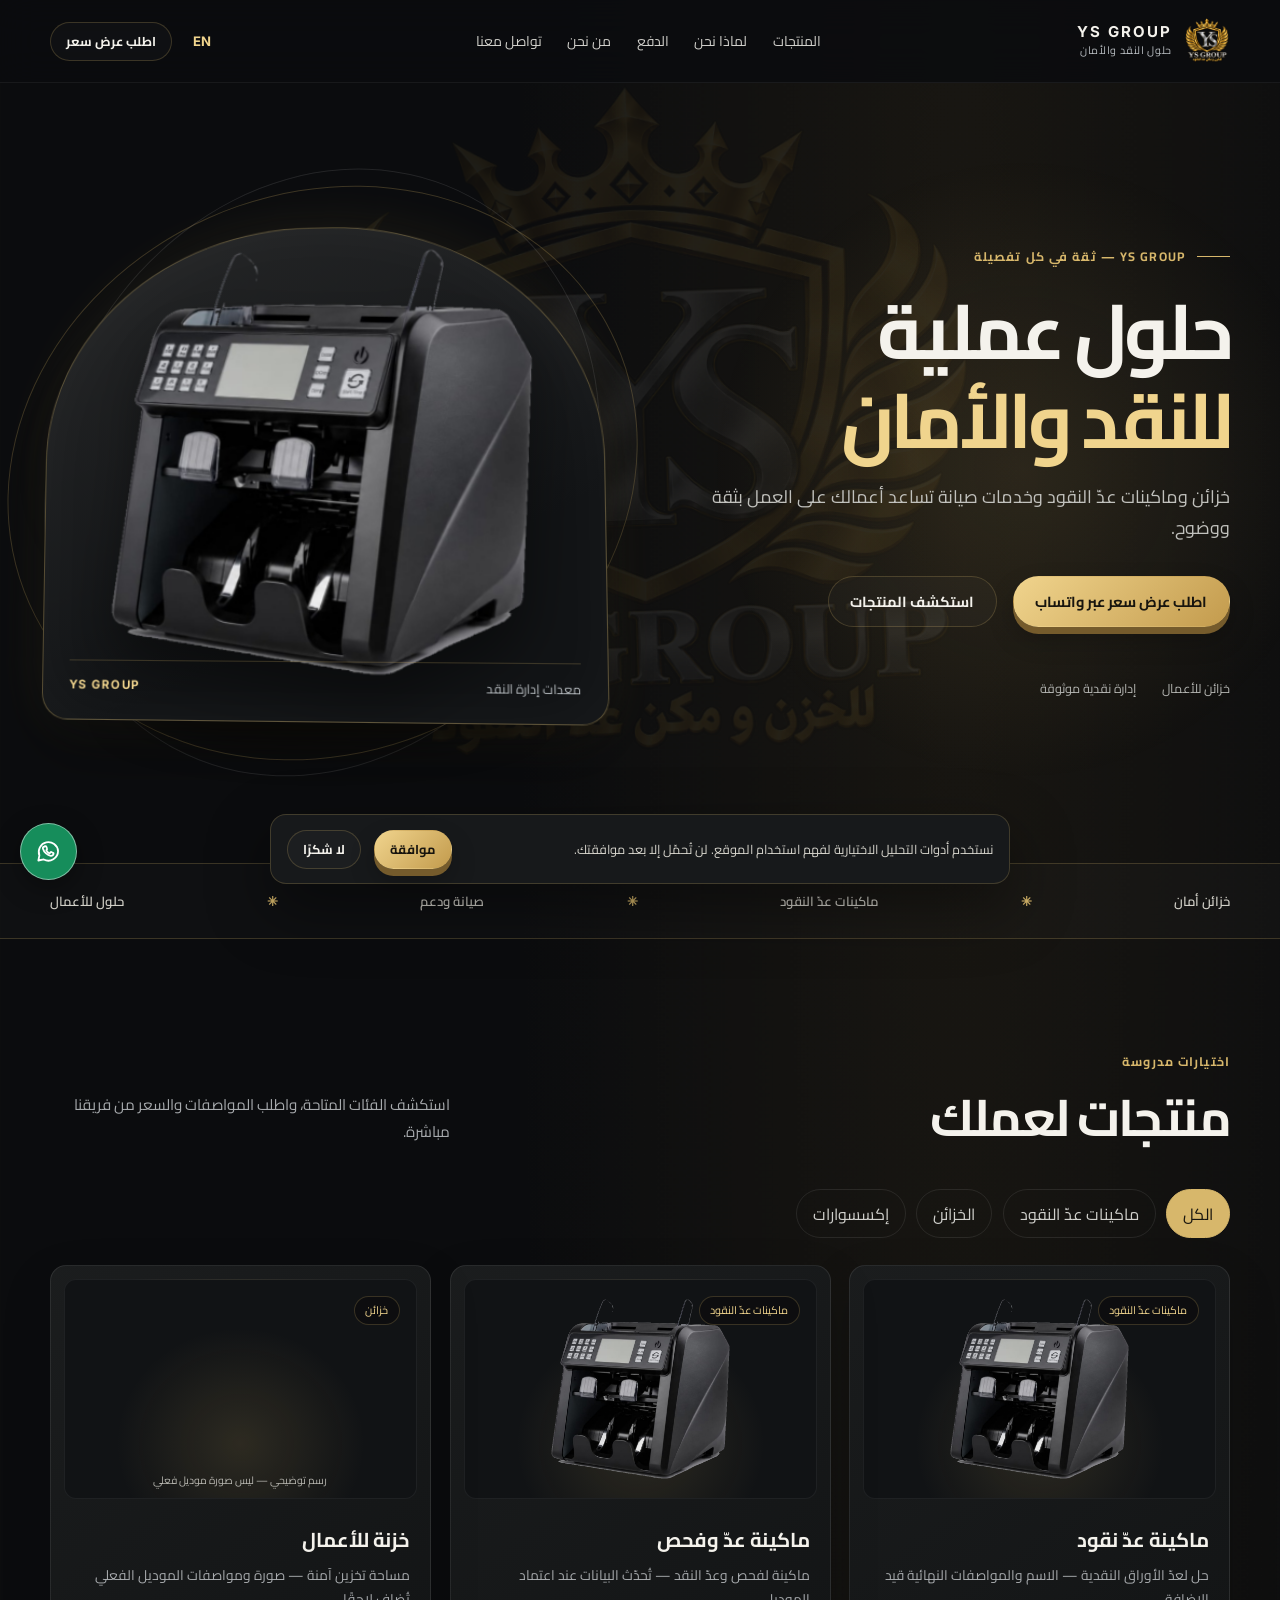
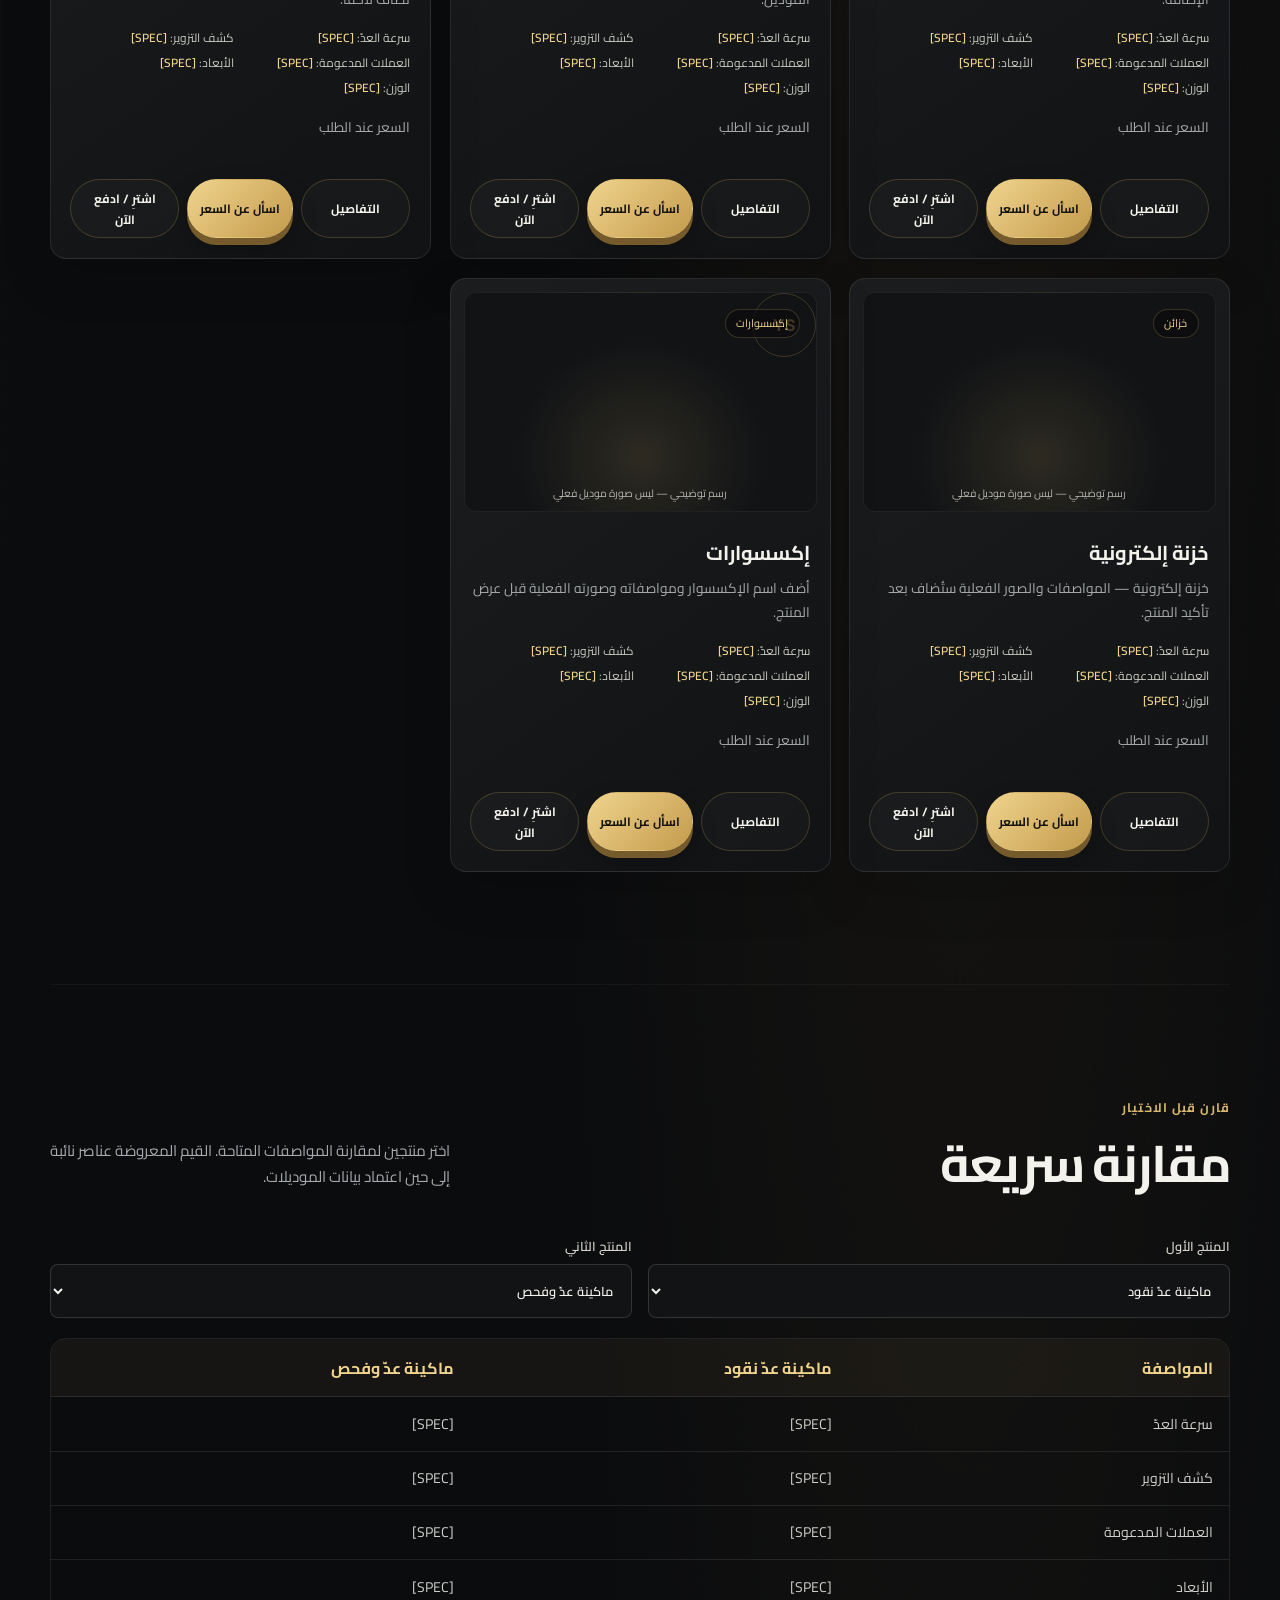
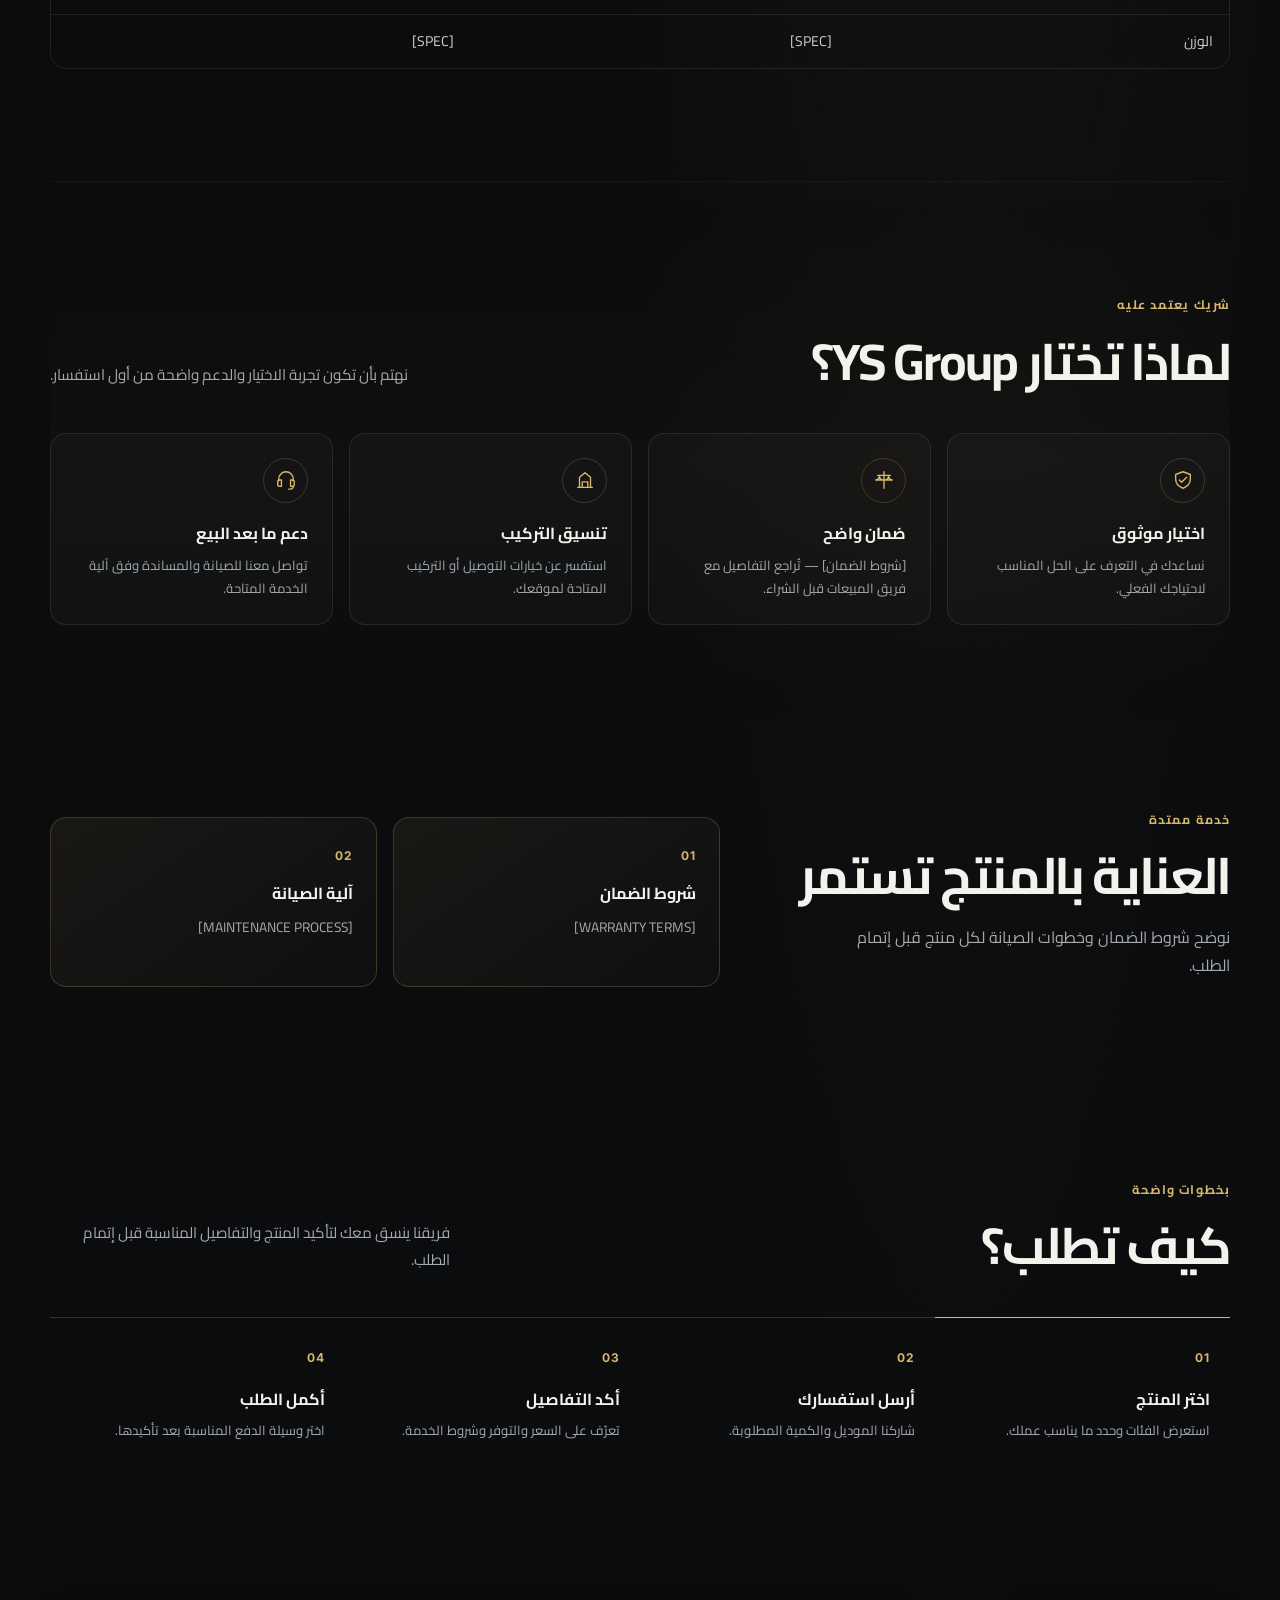
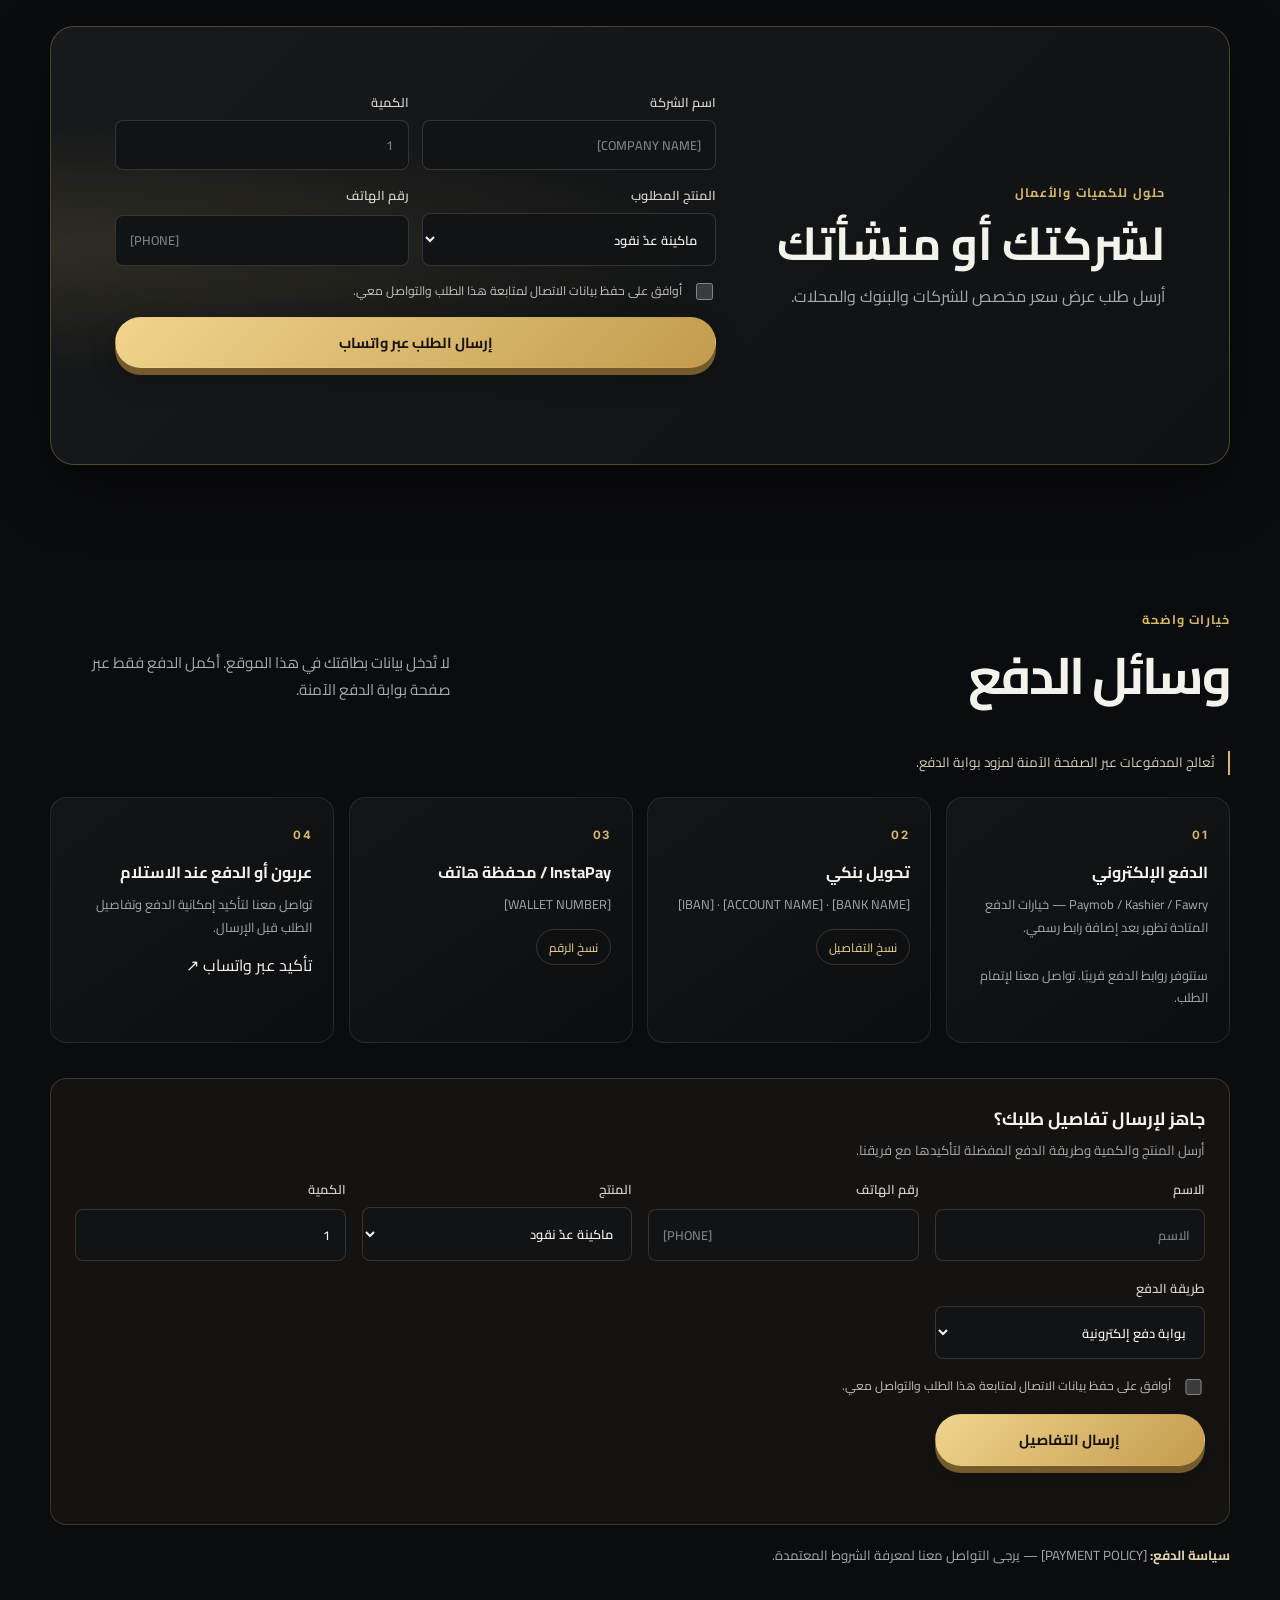
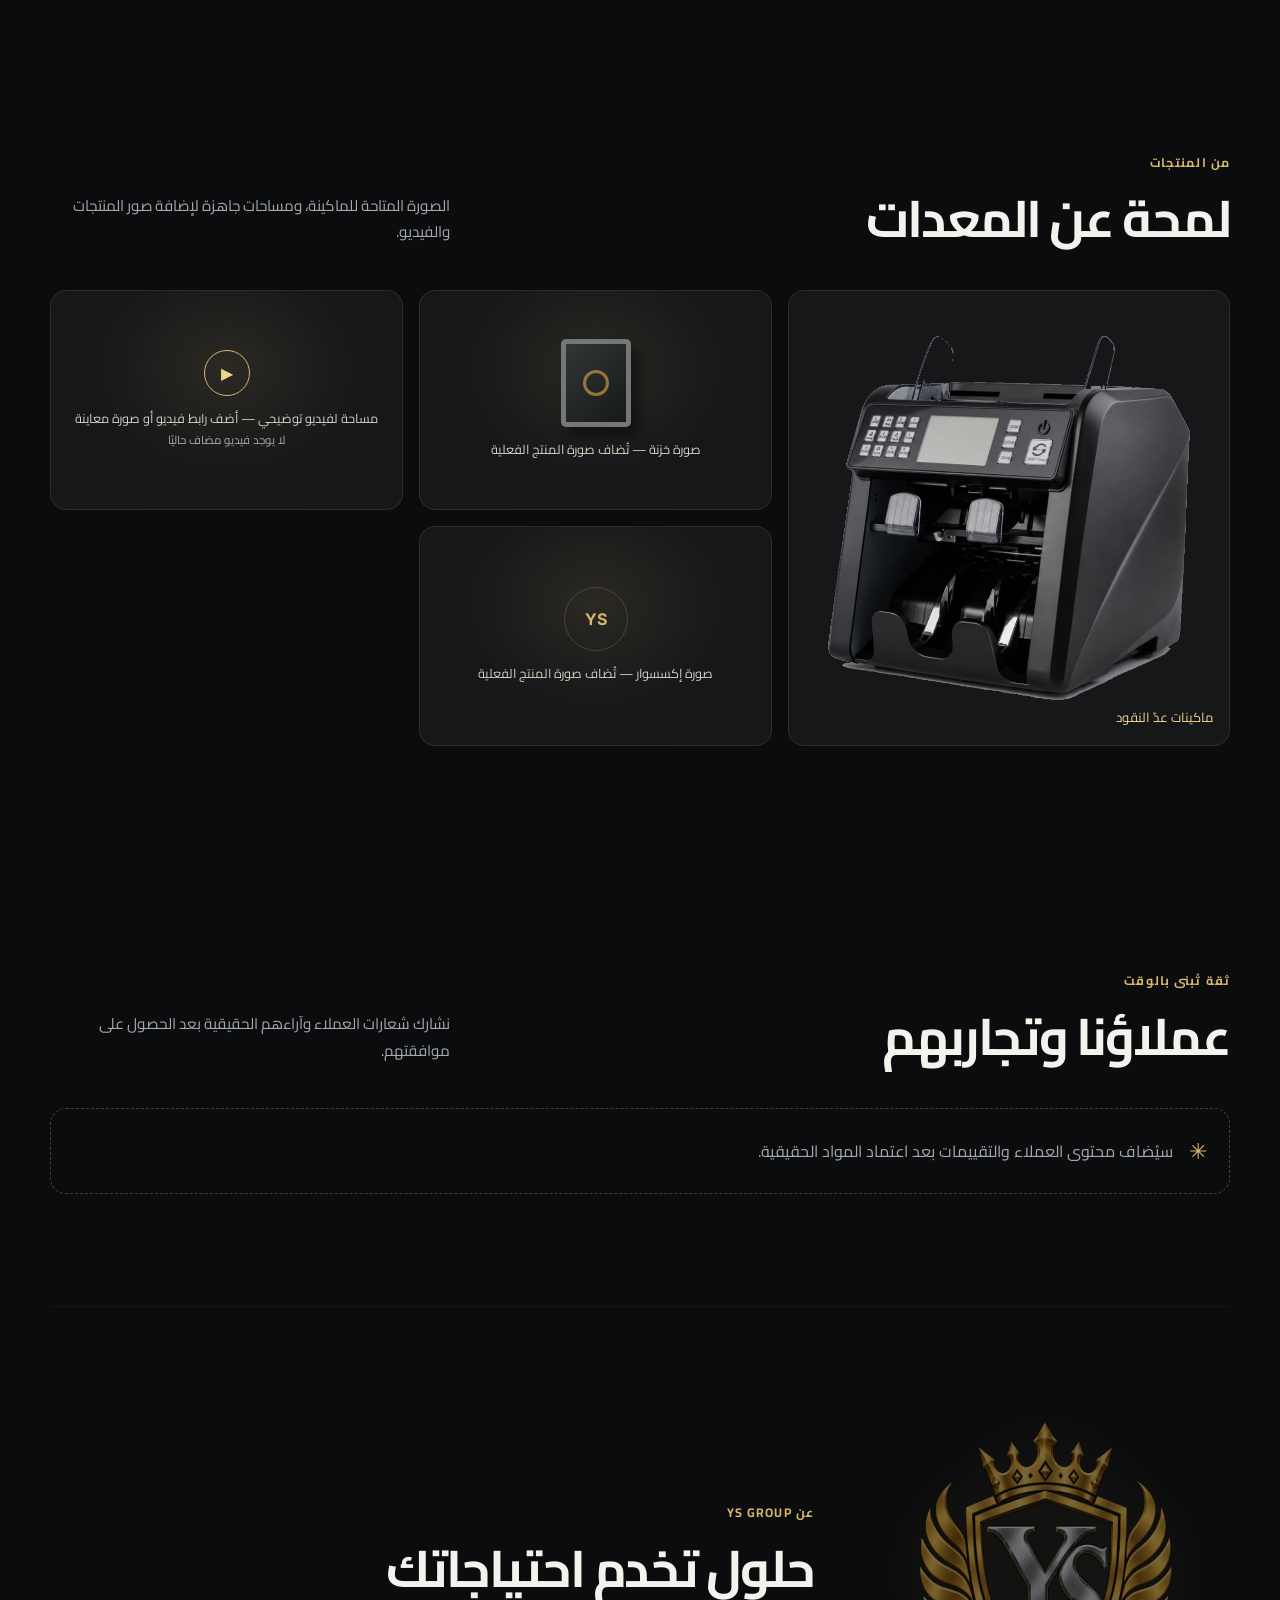
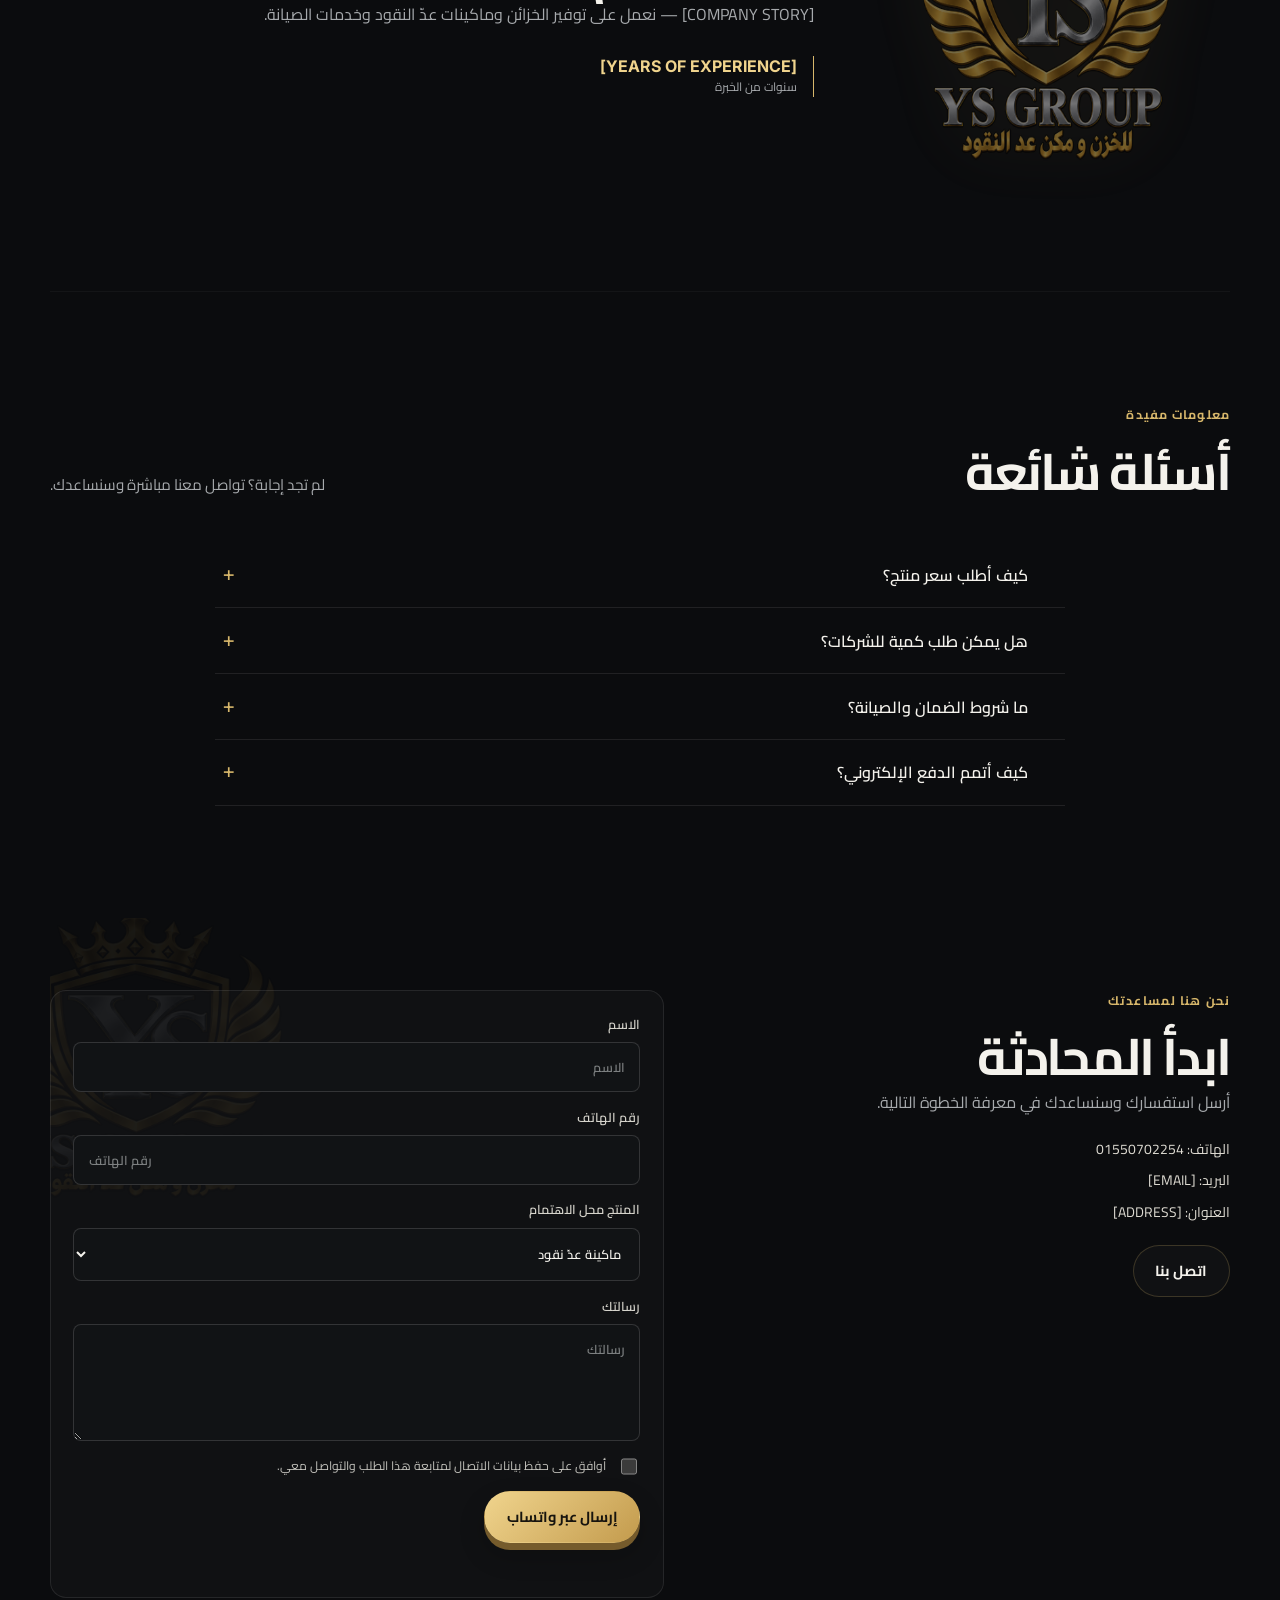
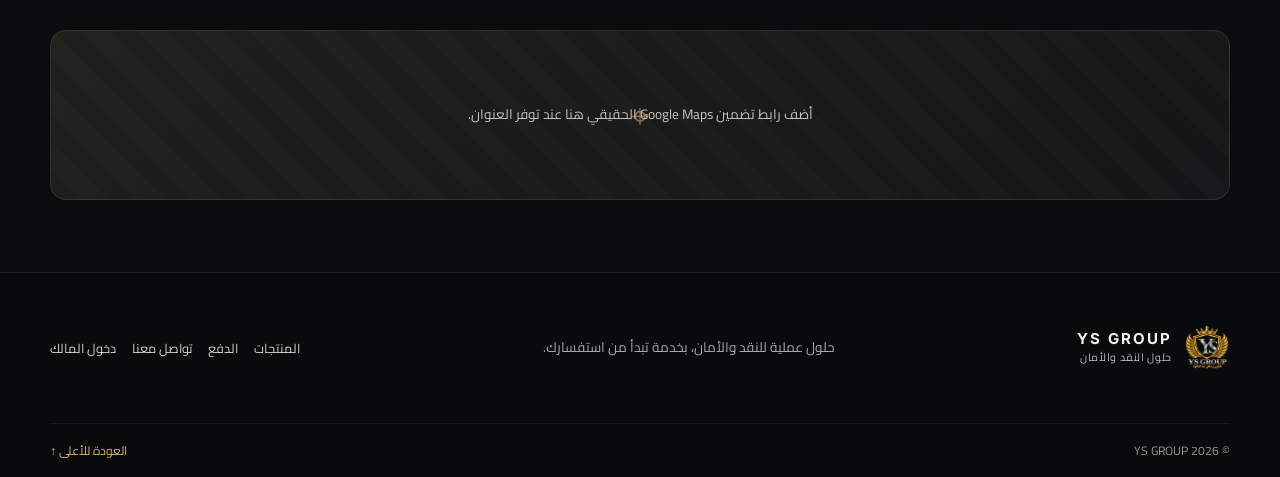
<file: index.html>
<!doctype html>
<html lang="ar" dir="rtl">
<head>
  <meta charset="utf-8">
  <meta name="viewport" content="width=device-width, initial-scale=1">
  <meta name="theme-color" content="#0b0c0e">
  <meta name="description" id="metaDescription" content="YS Group — حلول موثوقة للخزائن وماكينات عدّ النقود في مصر.">
  <meta property="og:type" content="website">
  <meta property="og:title" content="YS Group | حلول النقد والأمان">
  <meta property="og:description" content="خزائن وماكينات عدّ النقود وخدمات الصيانة.">
  <meta property="og:image" content="images/logo.png">
  <link rel="canonical" href="https://[DOMAIN]/">
  <link rel="icon" href="images/logo.png" type="image/png">
  <link rel="preconnect" href="https://fonts.googleapis.com">
  <link rel="preconnect" href="https://fonts.gstatic.com" crossorigin>
  <link href="https://fonts.googleapis.com/css2?family=Cairo:wght@400;500;600;700;800&family=Inter:wght@400;500;600;700;800&display=swap" rel="stylesheet">
  <link rel="stylesheet" href="style.css">
  <title>YS Group | حلول النقد والأمان</title>
  <script type="application/ld+json">
  {
    "@context": "https://schema.org",
    "@type": "LocalBusiness",
    "name": "[COMPANY NAME]",
    "telephone": "+201550702254",
    "address": "[ADDRESS]",
    "url": "https://[DOMAIN]/"
  }
  </script>
  <script src="backend-config.js" defer></script>
  <script src="script.js" defer></script>
</head>
<body>
  <div class="brand-watermark" aria-hidden="true"><img src="images/logo.png" alt=""></div>
  <header class="site-header">
    <div class="header-inner wrap">
      <a class="brand" href="#home" aria-label="YS Group — الرئيسية">
        <img src="images/logo.png" alt="شعار YS Group" width="48" height="48">
        <span><strong>YS GROUP</strong><small data-i18n="tagline">حلول النقد والأمان</small></span>
      </a>
      <button class="menu-toggle icon-button" id="menuToggle" type="button" aria-expanded="false" aria-controls="mainNav" aria-label="فتح القائمة">
        <svg viewBox="0 0 24 24" aria-hidden="true"><path d="M4 7h16M4 12h16M4 17h16"/></svg>
      </button>
      <nav class="main-nav" id="mainNav" aria-label="التنقل الرئيسي">
        <a href="#products" data-i18n="navProducts">المنتجات</a>
        <a href="#why" data-i18n="navWhy">لماذا نحن</a>
        <a href="#payment" data-i18n="navPayment">الدفع</a>
        <a href="#about" data-i18n="navAbout">من نحن</a>
        <a href="#contact" data-i18n="navContact">تواصل معنا</a>
      </nav>
      <div class="header-actions">
        <button class="language-toggle" id="languageToggle" type="button" aria-label="Switch language">EN</button>
        <a class="button button-small button-outline" href="#contact" data-i18n="headerCta">اطلب عرض سعر</a>
      </div>
    </div>
  </header>

  <main>
    <section class="hero section-shell" id="home">
      <div class="hero-glow" aria-hidden="true"></div>
      <div class="hero-copy reveal">
        <p class="eyebrow"><span class="eyebrow-line"></span><span data-i18n="heroEyebrow">YS GROUP — ثقة في كل تفصيلة</span></p>
        <h1><span data-i18n="heroTitle">حلول عملية</span><br><em data-i18n="heroEmphasis">للنقد والأمان</em></h1>
        <p class="hero-lede" data-i18n="heroText">خزائن وماكينات عدّ النقود وخدمات صيانة تساعد أعمالك على العمل بثقة ووضوح.</p>
        <div class="hero-actions">
          <a class="button button-gold whatsapp-action" href="#contact" data-whatsapp="quote" data-i18n="heroQuote">اطلب عرض سعر عبر واتساب</a>
          <a class="button button-outline" href="#products" data-i18n="heroProducts">استكشف المنتجات</a>
        </div>
        <div class="hero-meta"><span data-i18n="heroMetaOne">خزائن للأعمال</span><i></i><span data-i18n="heroMetaTwo">إدارة نقدية موثوقة</span></div>
      </div>
      <div class="hero-visual reveal" data-tilt>
        <div class="hero-logo-glow" aria-hidden="true"></div>
        <div class="hero-orbit orbit-a" aria-hidden="true"></div>
        <div class="hero-orbit orbit-b" aria-hidden="true"></div>
        <div class="hero-image-frame">
          <span class="visual-index">YS / 01</span>
          <div class="image-fallback" data-i18n="counterPlaceholder">صورة ماكينة عدّ النقود</div>
          <img class="hero-product-image" src="images/money-counter-transparent.png" alt="ماكينة عدّ نقود من YS Group" width="730" height="734" fetchpriority="high">
          <div class="visual-caption"><span data-i18n="visualCaption">معدات إدارة النقد</span><strong>YS GROUP</strong></div>
        </div>
        <div class="hero-shadow" aria-hidden="true"></div>
      </div>
    </section>

    <div class="trust-strip" aria-label="مجالات العمل">
      <div class="wrap trust-strip-inner"><span data-i18n="stripOne">خزائن أمان</span><b>✳</b><span data-i18n="stripTwo">ماكينات عدّ النقود</span><b>✳</b><span data-i18n="stripThree">صيانة ودعم</span><b>✳</b><span data-i18n="stripFour">حلول للأعمال</span></div>
    </div>

    <section class="section-shell section-block" id="products">
      <div class="section-heading reveal">
        <div><p class="section-kicker" data-i18n="productsKicker">اختيارات مدروسة</p><h2 data-i18n="productsTitle">منتجات <em>لعملك</em></h2></div>
        <p data-i18n="productsIntro">استكشف الفئات المتاحة، واطلب المواصفات والسعر من فريقنا مباشرة.</p>
      </div>
      <div class="filter-row" role="group" aria-label="تصفية المنتجات">
        <button class="filter-button is-active" type="button" data-filter="all" aria-pressed="true" data-i18n="filterAll">الكل</button>
        <button class="filter-button" type="button" data-filter="counter" aria-pressed="false" data-i18n="filterCounters">ماكينات عدّ النقود</button>
        <button class="filter-button" type="button" data-filter="safe" aria-pressed="false" data-i18n="filterSafes">الخزائن</button>
        <button class="filter-button" type="button" data-filter="accessory" aria-pressed="false" data-i18n="filterAccessories">إكسسوارات</button>
      </div>
      <div class="product-grid" id="productGrid" aria-live="polite"></div>
    </section>

    <section class="section-shell section-block compare-section" id="compare">
      <div class="section-heading reveal">
        <div><p class="section-kicker" data-i18n="compareKicker">قارن قبل الاختيار</p><h2 data-i18n="compareTitle">مقارنة <em>سريعة</em></h2></div>
        <p data-i18n="compareIntro">اختر منتجين لمقارنة المواصفات المتاحة. القيم المعروضة عناصر نائبة إلى حين اعتماد بيانات الموديلات.</p>
      </div>
      <div class="compare-selectors">
        <label><span data-i18n="compareProductOne">المنتج الأول</span><select id="compareOne" aria-label="اختيار المنتج الأول"></select></label>
        <label><span data-i18n="compareProductTwo">المنتج الثاني</span><select id="compareTwo" aria-label="اختيار المنتج الثاني"></select></label>
      </div>
      <div class="table-scroll" tabindex="0" role="region" aria-label="جدول مقارنة المنتجات">
        <table class="comparison-table"><thead><tr><th data-i18n="specLabel">المواصفة</th><th id="compareHeadingOne">—</th><th id="compareHeadingTwo">—</th></tr></thead><tbody id="comparisonBody"></tbody></table>
      </div>
    </section>

    <section class="section-shell section-block benefits-section" id="why">
      <div class="section-heading reveal">
        <div><p class="section-kicker" data-i18n="whyKicker">شريك يعتمد عليه</p><h2 data-i18n="whyTitle">لماذا تختار <em>YS Group</em>؟</h2></div>
        <p data-i18n="whyIntro">نهتم بأن تكون تجربة الاختيار والدعم واضحة من أول استفسار.</p>
      </div>
      <div class="benefit-grid">
        <article class="benefit-card reveal"><span class="benefit-icon"><svg viewBox="0 0 24 24" aria-hidden="true"><path d="M12 3 20 6v5c0 5-3.4 8.4-8 10-4.6-1.6-8-5-8-10V6l8-3Z"/><path d="m8 12 2.5 2.5L16 9"/></svg></span><h3 data-i18n="benefitReliability">اختيار موثوق</h3><p data-i18n="benefitReliabilityText">نساعدك في التعرف على الحل المناسب لاحتياجك الفعلي.</p></article>
        <article class="benefit-card reveal"><span class="benefit-icon"><svg viewBox="0 0 24 24" aria-hidden="true"><path d="M12 3v18M5 7h14M7 7a5 5 0 0 1-4 5h8a5 5 0 0 1-4-5Zm10 0a5 5 0 0 0 4 5h-8a5 5 0 0 0 4-5Z"/></svg></span><h3 data-i18n="benefitWarranty">ضمان واضح</h3><p data-i18n="benefitWarrantyText">[شروط الضمان] — تُراجع التفاصيل مع فريق المبيعات قبل الشراء.</p></article>
        <article class="benefit-card reveal"><span class="benefit-icon"><svg viewBox="0 0 24 24" aria-hidden="true"><path d="M4 20h16M6 20V9l6-5 6 5v11M9 20v-6h6v6"/></svg></span><h3 data-i18n="benefitInstallation">تنسيق التركيب</h3><p data-i18n="benefitInstallationText">استفسر عن خيارات التوصيل أو التركيب المتاحة لموقعك.</p></article>
        <article class="benefit-card reveal"><span class="benefit-icon"><svg viewBox="0 0 24 24" aria-hidden="true"><path d="M4 13v-2a8 8 0 0 1 16 0v2"/><path d="M4 12h3v7H5a2 2 0 0 1-2-2v-3a2 2 0 0 1 1-2Zm16 0h-3v7h2a2 2 0 0 0 2-2v-3a2 2 0 0 0-1-2Zm0 7c0 2-2 3-5 3"/></svg></span><h3 data-i18n="benefitSupport">دعم ما بعد البيع</h3><p data-i18n="benefitSupportText">تواصل معنا للصيانة والمساندة وفق آلية الخدمة المتاحة.</p></article>
      </div>
    </section>

    <section class="section-shell section-block warranty-block">
      <div class="warranty-copy"><p class="section-kicker" data-i18n="warrantyKicker">خدمة ممتدة</p><h2 data-i18n="warrantyTitle">العناية بالمنتج <em>تستمر</em></h2><p data-i18n="warrantyIntro">نوضح شروط الضمان وخطوات الصيانة لكل منتج قبل إتمام الطلب.</p></div>
      <div class="warranty-details"><article><span>01</span><h3 data-i18n="warrantyTerms">شروط الضمان</h3><p>[WARRANTY TERMS]</p></article><article><span>02</span><h3 data-i18n="maintenanceProcess">آلية الصيانة</h3><p>[MAINTENANCE PROCESS]</p></article></div>
    </section>

    <section class="section-shell section-block ordering-section" id="ordering">
      <div class="section-heading reveal"><div><p class="section-kicker" data-i18n="stepsKicker">بخطوات واضحة</p><h2 data-i18n="stepsTitle">كيف <em>تطلب؟</em></h2></div><p data-i18n="stepsIntro">فريقنا ينسق معك لتأكيد المنتج والتفاصيل المناسبة قبل إتمام الطلب.</p></div>
      <ol class="steps-grid">
        <li><span>01</span><h3 data-i18n="stepOne">اختر المنتج</h3><p data-i18n="stepOneText">استعرض الفئات وحدد ما يناسب عملك.</p></li>
        <li><span>02</span><h3 data-i18n="stepTwo">أرسل استفسارك</h3><p data-i18n="stepTwoText">شاركنا الموديل والكمية المطلوبة.</p></li>
        <li><span>03</span><h3 data-i18n="stepThree">أكد التفاصيل</h3><p data-i18n="stepThreeText">تعرّف على السعر والتوفر وشروط الخدمة.</p></li>
        <li><span>04</span><h3 data-i18n="stepFour">أكمل الطلب</h3><p data-i18n="stepFourText">اختر وسيلة الدفع المناسبة بعد تأكيدها.</p></li>
      </ol>
    </section>

    <section class="quote-band section-shell" id="business">
      <div class="quote-copy"><p class="section-kicker" data-i18n="businessKicker">حلول للكميات والأعمال</p><h2 data-i18n="businessTitle">لشركتك أو <em>منشأتك</em></h2><p data-i18n="businessIntro">أرسل طلب عرض سعر مخصص للشركات والبنوك والمحلات.</p></div>
      <form class="quote-form" id="businessForm">
        <label><span data-i18n="companyLabel">اسم الشركة</span><input name="company" required autocomplete="organization" placeholder="[COMPANY NAME]"></label>
        <label><span data-i18n="quantityLabel">الكمية</span><input name="quantity" type="number" min="1" step="1" required inputmode="numeric" placeholder="1"></label>
        <label><span data-i18n="productLabel">المنتج المطلوب</span><select name="product" id="businessProduct" required></select></label>
        <label><span data-i18n="phoneLabel">رقم الهاتف</span><input name="phone" type="tel" required autocomplete="tel" placeholder="[PHONE]"></label>
        <label class="consent-label"><input type="checkbox" name="consent" value="yes" required><span data-i18n="privacyConsent">أوافق على حفظ بياناتي لمتابعة الطلب والتواصل معي.</span></label>
        <button class="button button-gold" type="submit" data-i18n="sendQuote">إرسال الطلب عبر واتساب</button>
        <p class="form-status" id="businessStatus" role="status" aria-live="polite"></p>
      </form>
    </section>

    <section class="section-shell section-block payment-section" id="payment">
      <div class="section-heading reveal"><div><p class="section-kicker" data-i18n="paymentKicker">خيارات واضحة</p><h2 data-i18n="paymentTitle">وسائل <em>الدفع</em></h2></div><p data-i18n="paymentIntro">لا تُدخل بيانات بطاقتك في هذا الموقع. أكمل الدفع فقط عبر صفحة بوابة الدفع الآمنة.</p></div>
      <p class="trust-note" data-i18n="secureNote">تُعالج المدفوعات عبر الصفحة الآمنة لمزود بوابة الدفع.</p>
      <div class="payment-grid">
        <article class="payment-card gateway-card"><span class="payment-mark">01</span><h3 data-i18n="gatewayTitle">الدفع الإلكتروني</h3><p data-i18n="gatewayText">Paymob / Kashier / Fawry — خيارات الدفع المتاحة تظهر بعد إضافة رابط رسمي.</p><div class="gateway-links"><a data-gateway="paymob" target="_blank" rel="noopener noreferrer">Paymob</a><a data-gateway="kashier" target="_blank" rel="noopener noreferrer">Kashier</a><a data-gateway="fawry" target="_blank" rel="noopener noreferrer">Fawry</a></div><p class="coming-soon" data-i18n="gatewayUnavailable">ستتوفر روابط الدفع قريبًا. تواصل معنا لإتمام الطلب.</p></article>
        <article class="payment-card"><span class="payment-mark">02</span><h3 data-i18n="bankTitle">تحويل بنكي</h3><p class="placeholder-value">[BANK NAME] · [ACCOUNT NAME] · [IBAN]</p><button class="copy-button" type="button" data-copy="[BANK NAME] | [ACCOUNT NAME] | [IBAN]" data-i18n="copyDetails">نسخ التفاصيل</button></article>
        <article class="payment-card"><span class="payment-mark">03</span><h3 data-i18n="walletTitle">InstaPay / محفظة هاتف</h3><p class="placeholder-value">[WALLET NUMBER]</p><button class="copy-button" type="button" data-copy="[WALLET NUMBER]" data-i18n="copyNumber">نسخ الرقم</button></article>
        <article class="payment-card"><span class="payment-mark">04</span><h3 data-i18n="cashTitle">عربون أو الدفع عند الاستلام</h3><p data-i18n="cashText">تواصل معنا لتأكيد إمكانية الدفع وتفاصيل الطلب قبل الإرسال.</p><a class="text-action whatsapp-action" href="#contact" data-whatsapp="payment" data-i18n="confirmOnWhatsapp">تأكيد عبر واتساب ↗</a></article>
      </div>
      <div class="order-box"><div><h3 data-i18n="orderTitle">جاهز لإرسال تفاصيل طلبك؟</h3><p data-i18n="orderIntro">أرسل المنتج والكمية وطريقة الدفع المفضلة لتأكيدها مع فريقنا.</p></div><form id="orderForm" class="order-form"><label><span data-i18n="formName">الاسم</span><input name="name" required autocomplete="name" placeholder="الاسم" data-placeholder-key="formName"></label><label><span data-i18n="formPhone">رقم الهاتف</span><input name="phone" type="tel" required autocomplete="tel" placeholder="[PHONE]"></label><label><span data-i18n="orderProduct">المنتج</span><select name="product" id="orderProduct" required></select></label><label><span data-i18n="orderQuantity">الكمية</span><input id="orderQuantity" name="quantity" type="number" min="1" value="1" required></label><label><span data-i18n="paymentMethod">طريقة الدفع</span><select name="payment" id="paymentMethod" required></select></label><label class="consent-label"><input type="checkbox" name="consent" value="yes" required><span data-i18n="privacyConsent">أوافق على حفظ بياناتي لمتابعة الطلب والتواصل معي.</span></label><button class="button button-gold" type="submit" data-i18n="sendOrder">إرسال التفاصيل</button><p class="form-status" id="orderStatus" role="status" aria-live="polite"></p></form></div>
      <p class="policy-note"><strong data-i18n="policyLabel">سياسة الدفع:</strong> <span data-i18n="policyText">[PAYMENT POLICY] — يرجى التواصل معنا لمعرفة الشروط المعتمدة.</span></p>
    </section>

    <section class="section-shell section-block gallery-section" id="gallery">
      <div class="section-heading reveal"><div><p class="section-kicker" data-i18n="galleryKicker">من المنتجات</p><h2 data-i18n="galleryTitle">لمحة عن <em>المعدات</em></h2></div><p data-i18n="galleryIntro">الصورة المتاحة للماكينة، ومساحات جاهزة لإضافة صور المنتجات والفيديو.</p></div>
      <div class="gallery-grid">
        <figure class="gallery-feature reveal"><div class="image-fallback" data-i18n="counterPlaceholder">صورة ماكينة عدّ النقود</div><img src="images/money-counter-transparent.png" alt="ماكينة عدّ النقود" width="730" height="734" loading="lazy"><figcaption data-i18n="galleryCounter">ماكينات عدّ النقود</figcaption></figure>
        <div class="gallery-placeholder safe-placeholder reveal"><div class="safe-illustration" aria-hidden="true"><span></span></div><p data-i18n="safeGalleryPlaceholder">صورة خزنة — تُضاف صورة المنتج الفعلية</p></div>
        <div class="gallery-placeholder video-placeholder reveal"><div class="video-symbol" aria-hidden="true">▶</div><p data-i18n="videoPlaceholder">مساحة لفيديو توضيحي — أضف رابط فيديو أو صورة معاينة</p><small data-i18n="videoNote">لا يوجد فيديو مضاف حاليًا</small></div>
        <div class="gallery-placeholder reveal"><div class="accessory-illustration" aria-hidden="true">YS</div><p data-i18n="accessoryGalleryPlaceholder">صورة إكسسوار — تُضاف صورة المنتج الفعلية</p></div>
      </div>
    </section>

    <section class="section-shell section-block clients-section">
      <div class="section-heading"><div><p class="section-kicker" data-i18n="clientsKicker">ثقة تُبنى بالوقت</p><h2 data-i18n="clientsTitle">عملاؤنا <em>وتجاربهم</em></h2></div><p data-i18n="clientsIntro">نشارك شعارات العملاء وآراءهم الحقيقية بعد الحصول على موافقتهم.</p></div>
      <div class="coming-panel"><span class="coming-icon">✳</span><p data-i18n="clientsComing">سيُضاف محتوى العملاء والتقييمات بعد اعتماد المواد الحقيقية.</p></div>
    </section>

    <section class="section-shell section-block about-section" id="about">
      <div class="about-mark"><img src="images/logo.png" alt="" width="360" height="360" loading="lazy"></div>
      <div class="about-copy"><p class="section-kicker" data-i18n="aboutKicker">عن YS GROUP</p><h2 data-i18n="aboutTitle">حلول تخدم <em>احتياجاتك</em></h2><p data-i18n="aboutStory">[COMPANY STORY] — نعمل على توفير الخزائن وماكينات عدّ النقود وخدمات الصيانة.</p><div class="experience-note"><strong>[YEARS OF EXPERIENCE]</strong><span data-i18n="experienceLabel">سنوات من الخبرة</span></div></div>
    </section>

    <section class="section-shell section-block faq-section" id="faq">
      <div class="section-heading"><div><p class="section-kicker" data-i18n="faqKicker">معلومات مفيدة</p><h2 data-i18n="faqTitle">أسئلة <em>شائعة</em></h2></div><p data-i18n="faqIntro">لم تجد إجابة؟ تواصل معنا مباشرة وسنساعدك.</p></div>
      <div class="faq-list">
        <details><summary data-i18n="faqQuestionOne">كيف أطلب سعر منتج؟</summary><p data-i18n="faqAnswerOne">اختر المنتج واضغط «اسأل عن السعر» لإرسال استفسارك عبر واتساب.</p></details>
        <details><summary data-i18n="faqQuestionTwo">هل يمكن طلب كمية للشركات؟</summary><p data-i18n="faqAnswerTwo">نعم، استخدم نموذج عرض سعر الشركات لتزويدنا بالمنتج والكمية وبيانات التواصل.</p></details>
        <details><summary data-i18n="faqQuestionThree">ما شروط الضمان والصيانة؟</summary><p data-i18n="faqAnswerThree">تختلف التفاصيل حسب المنتج، وستُوضح لك قبل إتمام الطلب. [WARRANTY TERMS] [MAINTENANCE PROCESS]</p></details>
        <details><summary data-i18n="faqQuestionFour">كيف أتمم الدفع الإلكتروني؟</summary><p data-i18n="faqAnswerFour">عند توفر رابط رسمي، أكمل الدفع على صفحة بوابة الدفع الآمنة. لا تشارك بيانات بطاقتك معنا عبر النموذج.</p></details>
      </div>
    </section>

    <section class="section-shell section-block contact-section" id="contact">
      <div class="contact-watermark" aria-hidden="true"><img src="images/logo.png" alt=""></div>
      <div class="contact-intro"><p class="section-kicker" data-i18n="contactKicker">نحن هنا لمساعدتك</p><h2 data-i18n="contactTitle">ابدأ <em>المحادثة</em></h2><p data-i18n="contactIntro">أرسل استفسارك وسنساعدك في معرفة الخطوة التالية.</p><div class="contact-details"><a href="tel:+201550702254" data-i18n="contactPhone">الهاتف: 01550702254</a><a href="mailto:[EMAIL]" data-i18n="contactEmail">البريد: [EMAIL]</a><p data-i18n="contactAddress">العنوان: [ADDRESS]</p></div><a class="button button-outline" href="tel:+201550702254" data-i18n="callUs">اتصل بنا</a></div>
      <form id="contactForm" class="contact-form">
        <label><span data-i18n="formName">الاسم</span><input name="name" required autocomplete="name" placeholder="الاسم" data-placeholder-key="formName"></label>
        <label><span data-i18n="formPhone">رقم الهاتف</span><input name="phone" type="tel" required autocomplete="tel" placeholder="[PHONE]" data-placeholder-key="formPhone"></label>
        <label><span data-i18n="formInterest">المنتج محل الاهتمام</span><select name="product" id="contactProduct" required></select></label>
        <label><span data-i18n="formMessage">رسالتك</span><textarea name="message" rows="4" placeholder="اكتب استفسارك هنا" data-placeholder-key="formMessage"></textarea></label>
        <label class="consent-label"><input type="checkbox" name="consent" value="yes" required><span data-i18n="privacyConsent">أوافق على حفظ بياناتي لمتابعة الطلب والتواصل معي.</span></label>
        <button class="button button-gold" type="submit" data-i18n="sendMessage">إرسال عبر واتساب</button>
        <p id="contactStatus" class="form-status" role="status" aria-live="polite"></p>
      </form>
      <div class="map-placeholder"><span class="map-pin" aria-hidden="true">⌖</span><p data-i18n="mapNote">أضف رابط تضمين Google Maps الحقيقي هنا عند توفر العنوان.</p><iframe title="موقع YS Group على الخريطة" src="" loading="lazy" referrerpolicy="no-referrer-when-downgrade" aria-label="خريطة الموقع — أضف رابط التضمين"></iframe></div>
    </section>
  </main>

  <footer class="site-footer">
    <div class="footer-top wrap">
      <a class="brand" href="#home"><img src="images/logo.png" alt="" width="48" height="48" loading="lazy"><span><strong>YS GROUP</strong><small data-i18n="tagline">حلول النقد والأمان</small></span></a>
      <p data-i18n="footerMessage">حلول عملية للنقد والأمان، بخدمة تبدأ من استفسارك.</p>
      <nav aria-label="روابط سريعة"><a href="#products" data-i18n="navProducts">المنتجات</a><a href="#payment" data-i18n="navPayment">الدفع</a><a href="#contact" data-i18n="navContact">تواصل معنا</a><a href="owner.html" data-i18n="adminLogin">دخول المالك</a></nav>
    </div>
    <div class="footer-bottom wrap"><span>© <span id="currentYear"></span> YS GROUP</span><a href="#home" data-i18n="backTop">العودة للأعلى ↑</a></div>
  </footer>

  <a class="floating-whatsapp whatsapp-action" href="#contact" data-whatsapp="hello" aria-label="تواصل مع YS Group عبر واتساب"><svg viewBox="0 0 24 24" aria-hidden="true"><path d="M20.5 11.6a8.6 8.6 0 0 1-12.7 7.5L3 20l.9-4.6a8.6 8.6 0 1 1 16.6-3.8Z"/><path d="M8.2 7.8c.2-.5.5-.5.8-.5h.5c.2 0 .4.1.5.4l.7 1.7c.1.2.1.4 0 .6l-.5.6c-.2.2-.2.4 0 .6.6 1 1.4 1.8 2.4 2.3.2.1.4.1.6-.1l.7-.8c.2-.2.4-.2.6-.1l1.6.8c.3.1.4.3.4.5 0 .4-.2 1.1-.7 1.5-.5.5-1.1.7-1.8.6-1.2-.2-2.8-.9-4.2-2.2-1.6-1.4-2.5-3.2-2.8-4.3-.2-.7.1-1.3.4-1.6Z"/></svg></a>
  <a class="floating-call" href="tel:+201550702254" aria-label="اتصل بـ YS Group"><svg viewBox="0 0 24 24" aria-hidden="true"><path d="M7 3H4a1 1 0 0 0-1 1c0 9.4 7.6 17 17 17a1 1 0 0 0 1-1v-3l-5-2-2 2a14 14 0 0 1-8-8l2-2-2-5Z"/></svg></a>

  <div class="modal-backdrop" id="productModal" hidden>
    <section class="product-modal" role="dialog" aria-modal="true" aria-labelledby="modalTitle" aria-describedby="modalDescription">
      <button class="modal-close icon-button" id="modalClose" type="button" aria-label="إغلاق النافذة">×</button>
      <div class="modal-image"><div class="image-fallback" data-i18n="productPlaceholder">صورة توضيحية للمنتج</div><img id="modalImage" src="" alt="" width="800" height="600"></div>
      <div class="modal-copy"><p class="section-kicker" id="modalCategory"></p><h2 id="modalTitle"></h2><p id="modalDescription"></p><ul id="modalSpecs"></ul><a id="modalAsk" class="button button-gold whatsapp-action" href="#contact" data-whatsapp="product">اسأل عن السعر عبر واتساب</a></div>
    </section>
  </div>

  <div class="cookie-notice" id="cookieNotice" role="region" aria-label="إعدادات ملفات تعريف الارتباط" hidden>
    <p data-i18n="cookieText">نستخدم أدوات التحليل الاختيارية لفهم استخدام الموقع. لن تُحمّل إلا بعد موافقتك.</p>
    <button class="button button-gold button-small" id="acceptCookies" type="button" data-i18n="acceptCookies">موافقة</button>
    <button class="button button-outline button-small" id="rejectCookies" type="button" data-i18n="rejectCookies">لا شكرًا</button>
  </div>
  <div class="toast-message" id="toastMessage" role="status" aria-live="polite"></div>
</body>
</html>
</file>
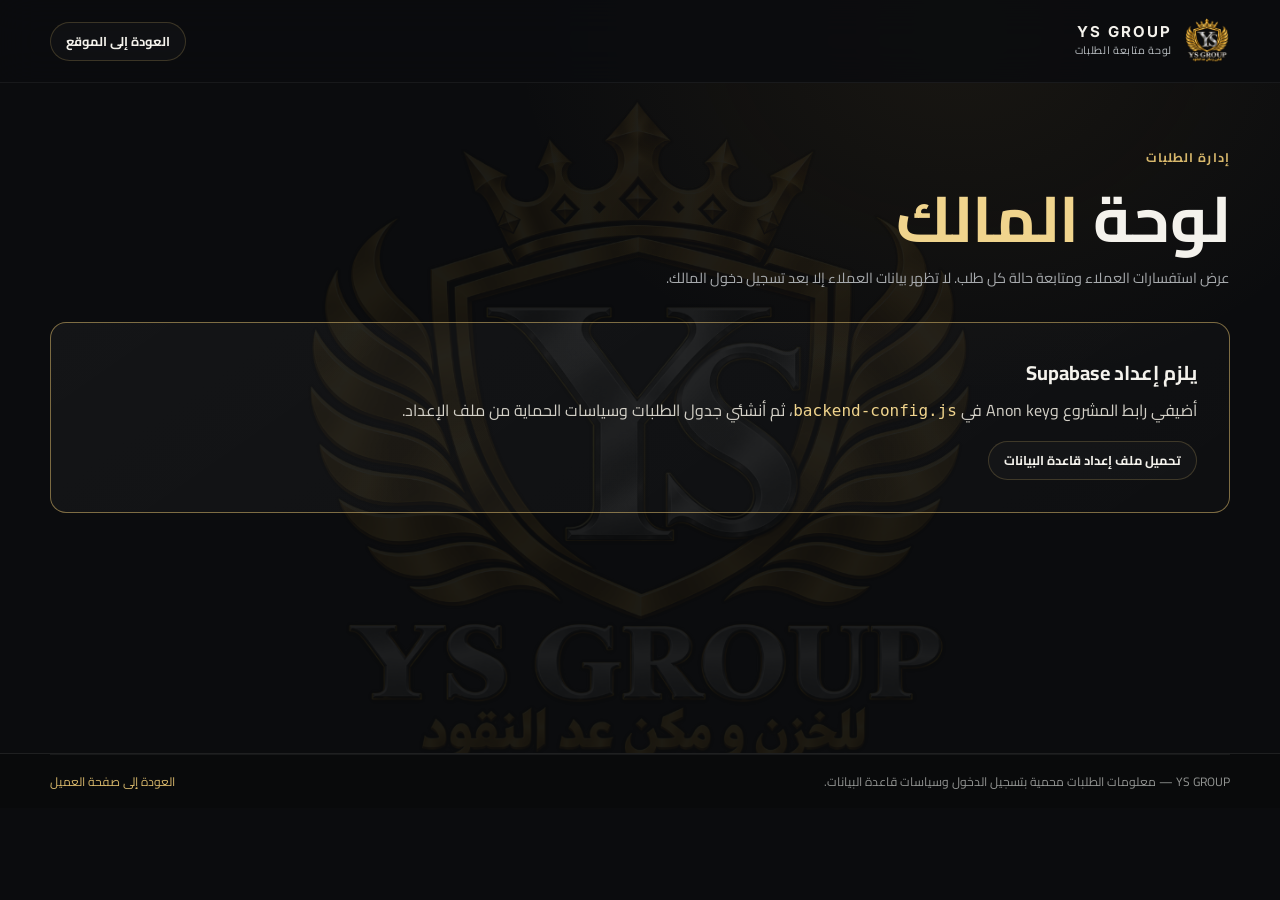
<file: owner.html>
<!doctype html>
<html lang="ar" dir="rtl">
<head>
  <meta charset="utf-8">
  <meta name="viewport" content="width=device-width, initial-scale=1">
  <meta name="robots" content="noindex, nofollow">
  <meta name="theme-color" content="#0b0c0e">
  <title>لوحة المالك | YS Group</title>
  <link rel="icon" href="images/logo.png" type="image/png">
  <link rel="preconnect" href="https://fonts.googleapis.com">
  <link rel="preconnect" href="https://fonts.gstatic.com" crossorigin>
  <link href="https://fonts.googleapis.com/css2?family=Cairo:wght@400;500;600;700;800&family=Inter:wght@400;500;600;700;800&display=swap" rel="stylesheet">
  <link rel="stylesheet" href="style.css">
  <script src="backend-config.js" defer></script>
  <script src="owner.js" defer></script>
</head>
<body>
  <div class="brand-watermark" aria-hidden="true"><img src="images/logo.png" alt=""></div>
  <header class="site-header">
    <div class="header-inner wrap">
      <a class="brand" href="index.html" aria-label="YS Group">
        <img src="images/logo.png" alt="" width="48" height="48">
        <span><strong>YS GROUP</strong><small>لوحة متابعة الطلبات</small></span>
      </a>
      <a class="button button-outline button-small" href="index.html">العودة إلى الموقع</a>
    </div>
  </header>

  <main class="owner-main wrap">
    <header class="owner-heading">
      <p class="section-kicker">إدارة الطلبات</p>
      <h1>لوحة <em>المالك</em></h1>
      <p>عرض استفسارات العملاء ومتابعة حالة كل طلب. لا تظهر بيانات العملاء إلا بعد تسجيل دخول المالك.</p>
    </header>

    <section class="owner-alert" id="setupNotice" role="status" hidden>
      <h2>يلزم إعداد Supabase</h2>
      <p>أضيفي رابط المشروع وAnon key في <code>backend-config.js</code>، ثم أنشئي جدول الطلبات وسياسات الحماية من ملف الإعداد.</p>
      <a class="button button-outline button-small" href="supabase-schema.sql" download>تحميل ملف إعداد قاعدة البيانات</a>
    </section>

    <section class="owner-panel" id="loginPanel">
      <h2>تسجيل دخول المالك</h2>
      <p class="owner-muted">استخدمي حساب المالك الذي أُنشئ في Supabase Auth.</p>
      <form id="ownerLogin" class="owner-login-form">
        <label for="ownerEmail">البريد الإلكتروني</label>
        <input id="ownerEmail" name="email" type="email" autocomplete="username" required>
        <label for="ownerPassword">كلمة المرور</label>
        <input id="ownerPassword" name="password" type="password" autocomplete="current-password" required>
        <button class="button button-gold" type="submit">دخول آمن</button>
        <p class="owner-message" id="loginMessage" role="status" aria-live="polite"></p>
      </form>
    </section>

    <section class="owner-dashboard" id="ownerDashboard" hidden>
      <div class="dashboard-toolbar">
        <div>
          <p class="owner-muted">تم تسجيل الدخول باسم</p>
          <strong id="ownerIdentity"></strong>
        </div>
        <div class="toolbar-actions">
          <button class="button button-outline button-small" id="refreshOrders" type="button">تحديث الطلبات</button>
          <button class="button button-outline button-small" id="ownerLogout" type="button">تسجيل الخروج</button>
        </div>
      </div>
      <p class="owner-message" id="dashboardMessage" role="status" aria-live="polite"></p>
      <div class="owner-stats" aria-label="ملخص الطلبات">
        <article><span>كل الطلبات</span><strong id="totalOrders">0</strong></article>
        <article><span>جديدة</span><strong id="newOrders">0</strong></article>
        <article><span>قيد المتابعة</span><strong id="activeOrders">0</strong></article>
      </div>
      <div class="orders-toolbar">
        <label for="orderSearch">بحث بالاسم أو الهاتف أو المنتج</label>
        <input id="orderSearch" type="search" autocomplete="off">
        <label for="statusFilter">تصفية الحالة</label>
        <select id="statusFilter">
          <option value="all">كل الحالات</option>
          <option value="new">جديد</option>
          <option value="contacted">تم التواصل</option>
          <option value="in_progress">قيد المتابعة</option>
          <option value="completed">مكتمل</option>
          <option value="cancelled">ملغي</option>
        </select>
      </div>
      <div class="orders-table-scroll" tabindex="0" role="region" aria-label="قائمة كل الطلبات">
        <table class="orders-table">
          <thead>
            <tr>
              <th>تاريخ الطلب</th>
              <th>العميل / الشركة</th>
              <th>الهاتف</th>
              <th>المنتج والكمية</th>
              <th>نوع الطلب</th>
              <th>التفاصيل</th>
              <th>طريقة الدفع</th>
              <th>الحالة والإجراء</th>
            </tr>
          </thead>
          <tbody id="ordersTableBody"></tbody>
        </table>
      </div>
      <p class="empty-orders" id="emptyOrders" hidden>لا توجد طلبات تطابق البحث الحالي.</p>
    </section>
  </main>

  <footer class="site-footer">
    <div class="footer-bottom wrap"><span>YS GROUP — معلومات الطلبات محمية بتسجيل الدخول وسياسات قاعدة البيانات.</span><a href="index.html">العودة إلى صفحة العميل</a></div>
  </footer>
</body>
</html>
</file>
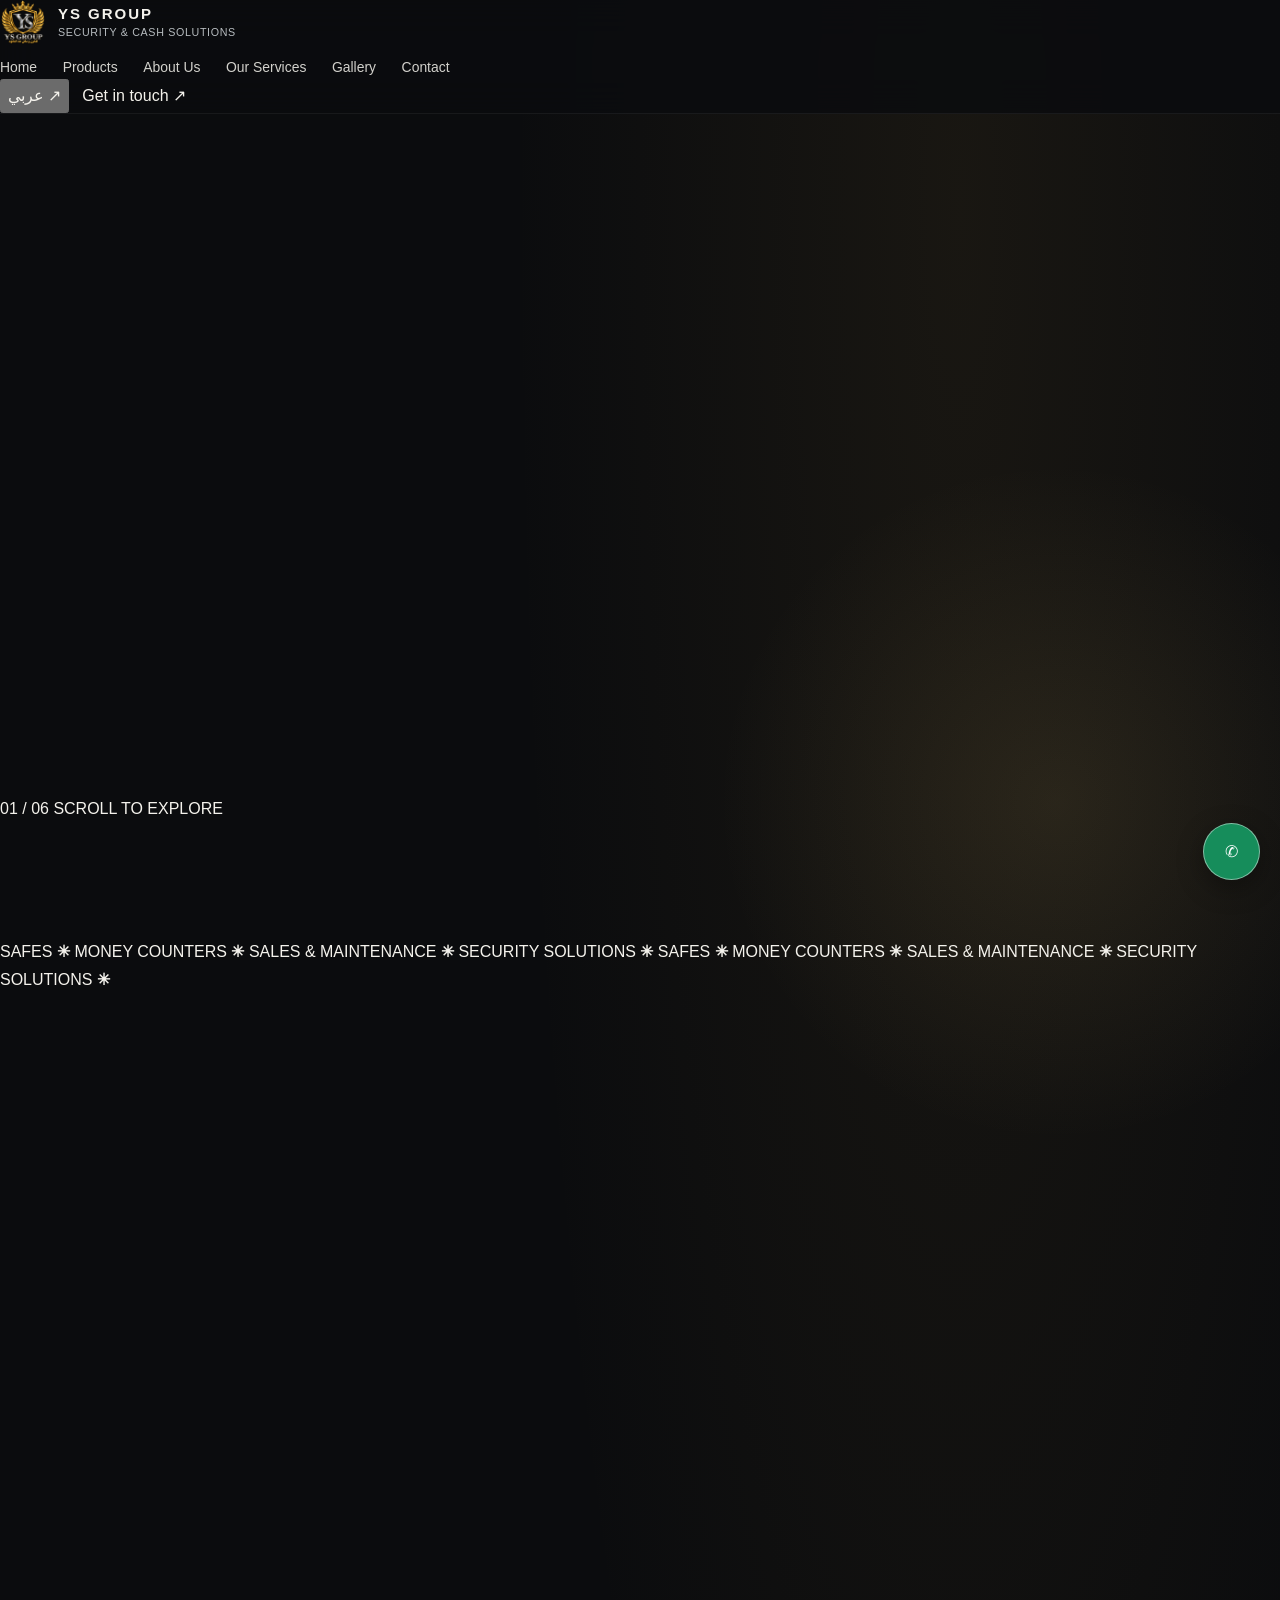
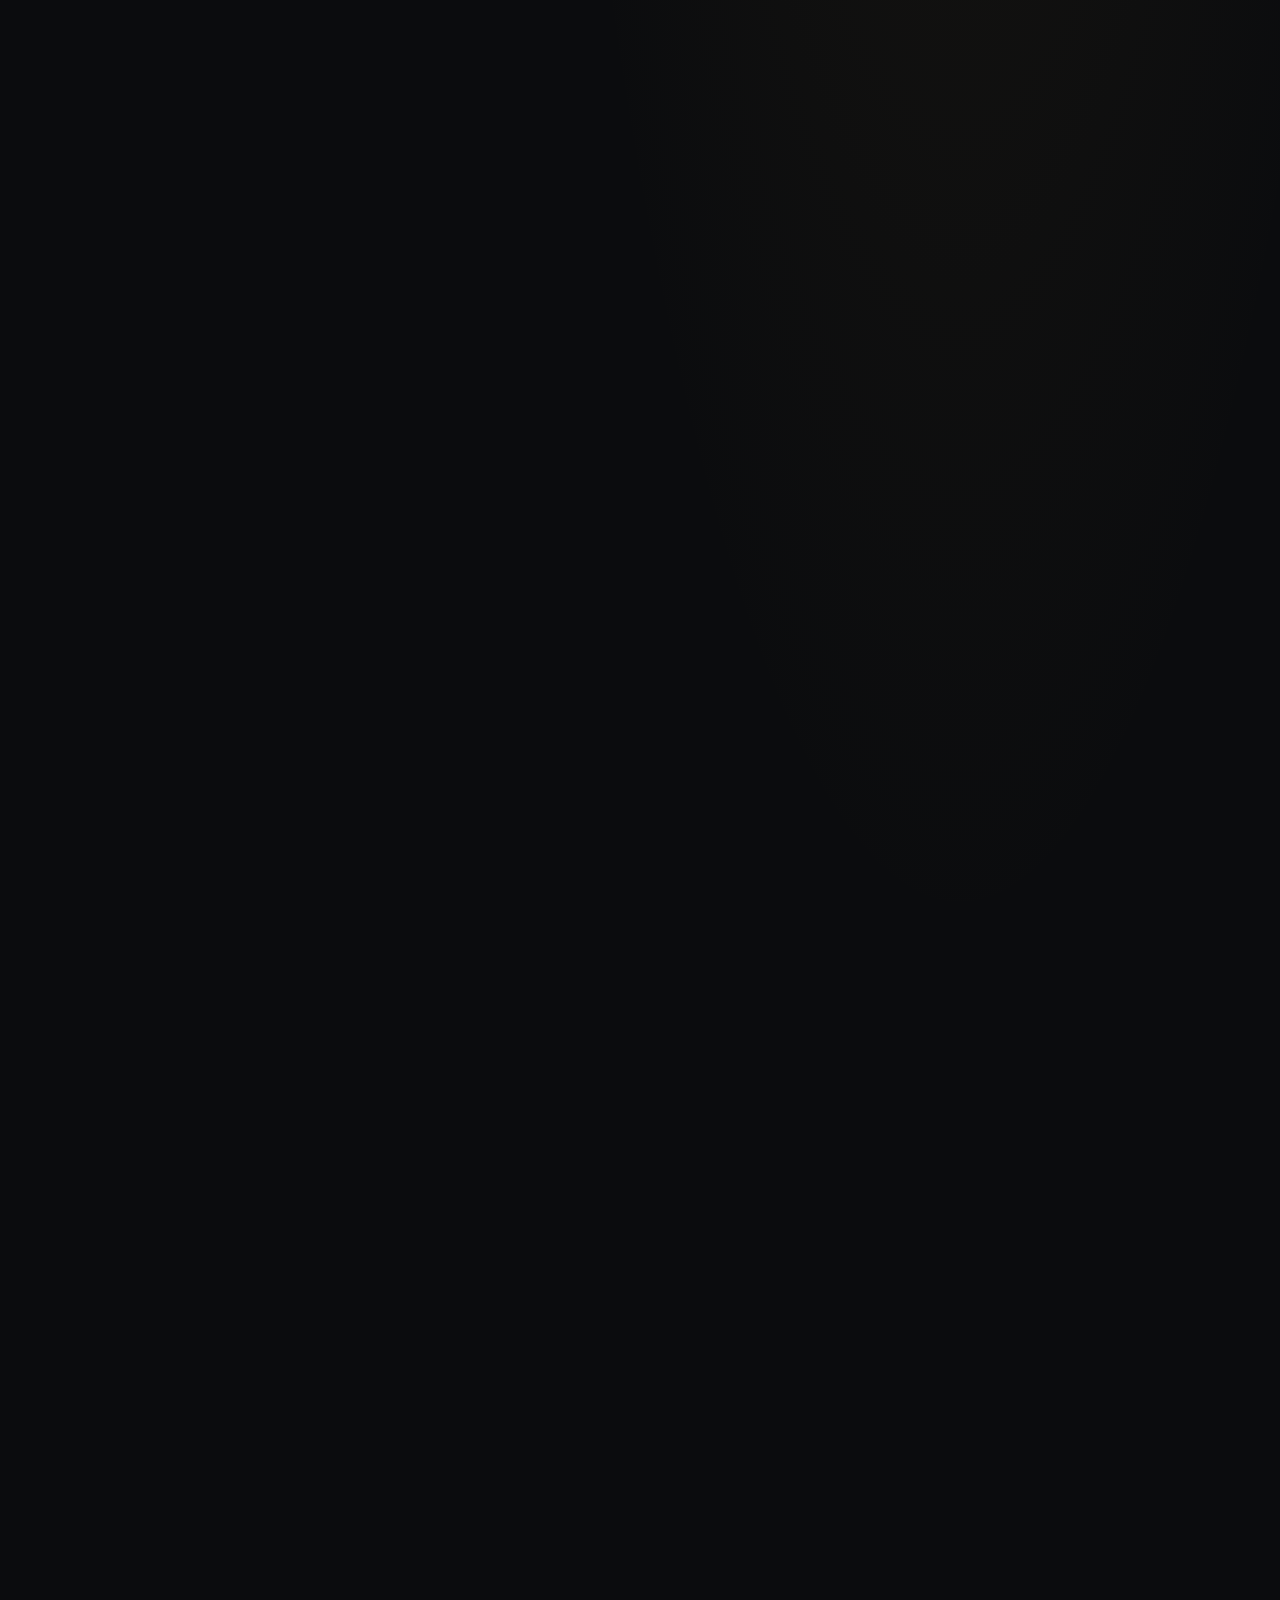
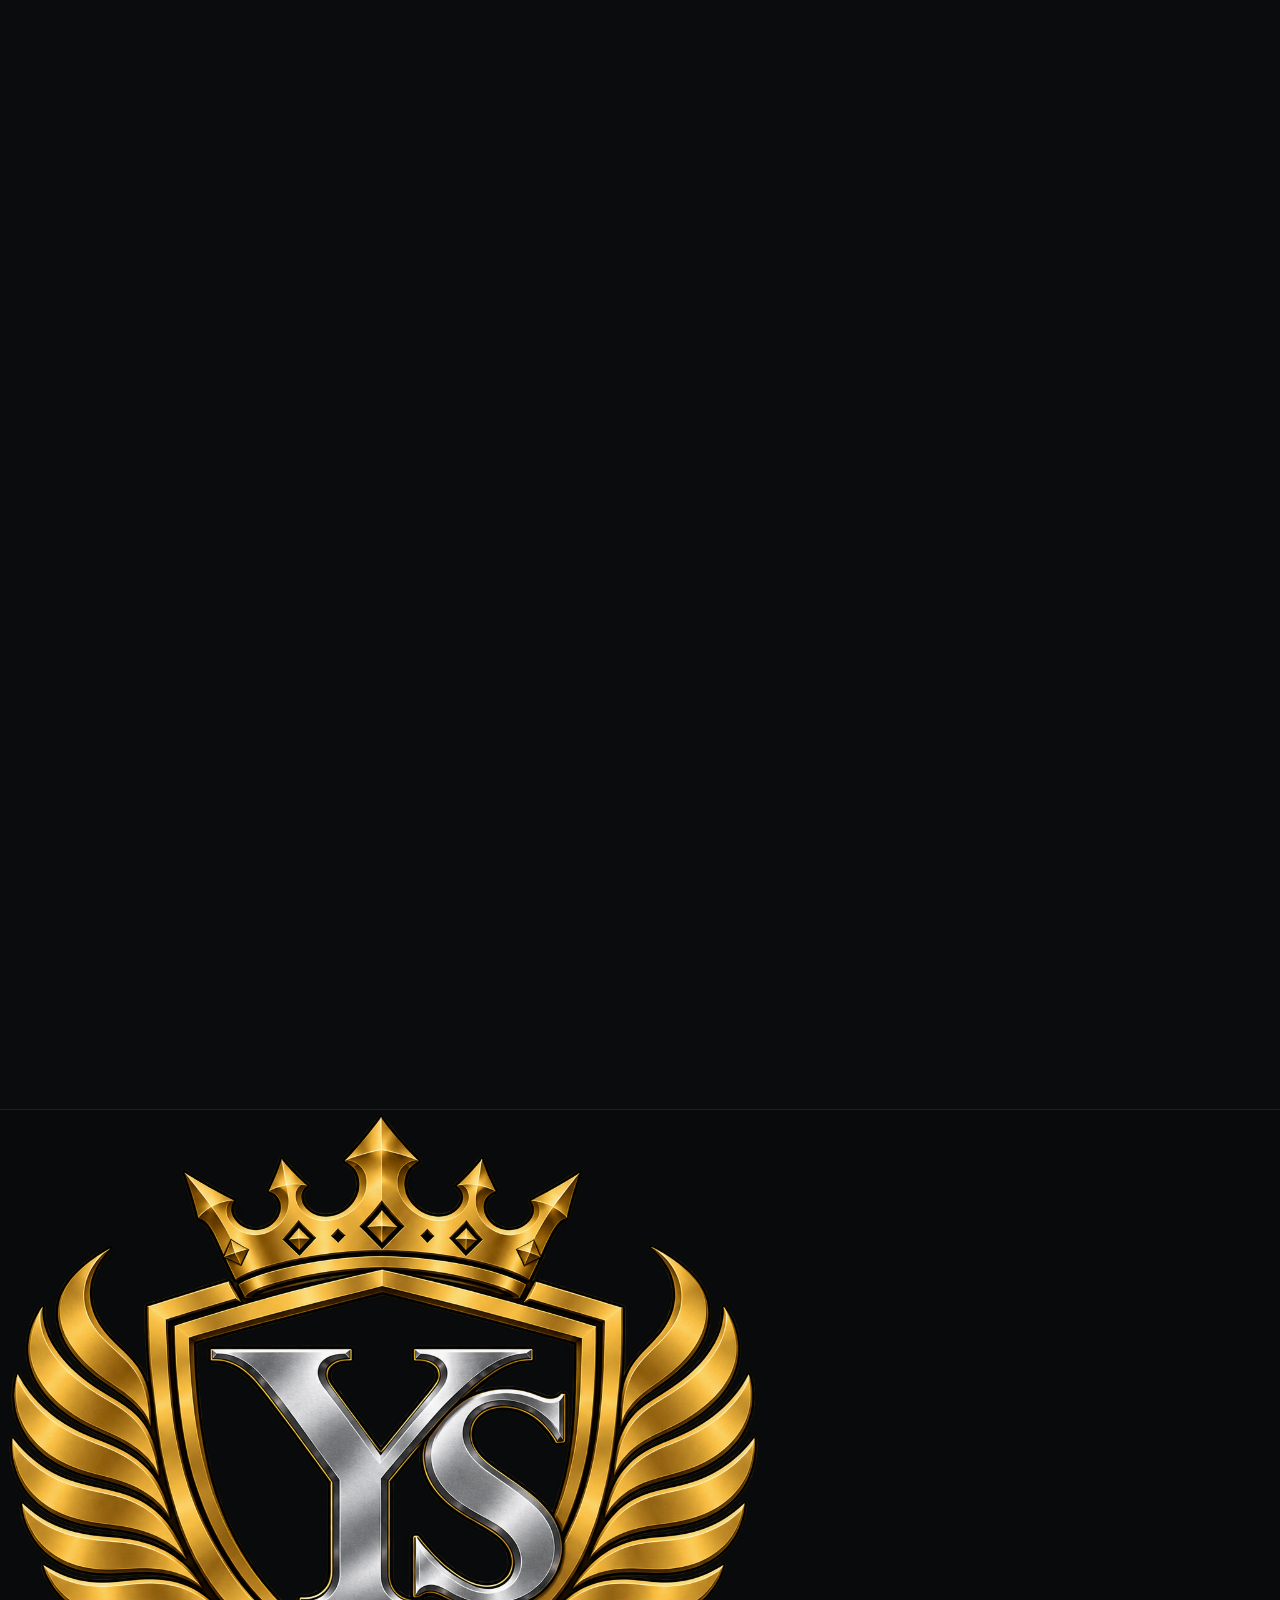
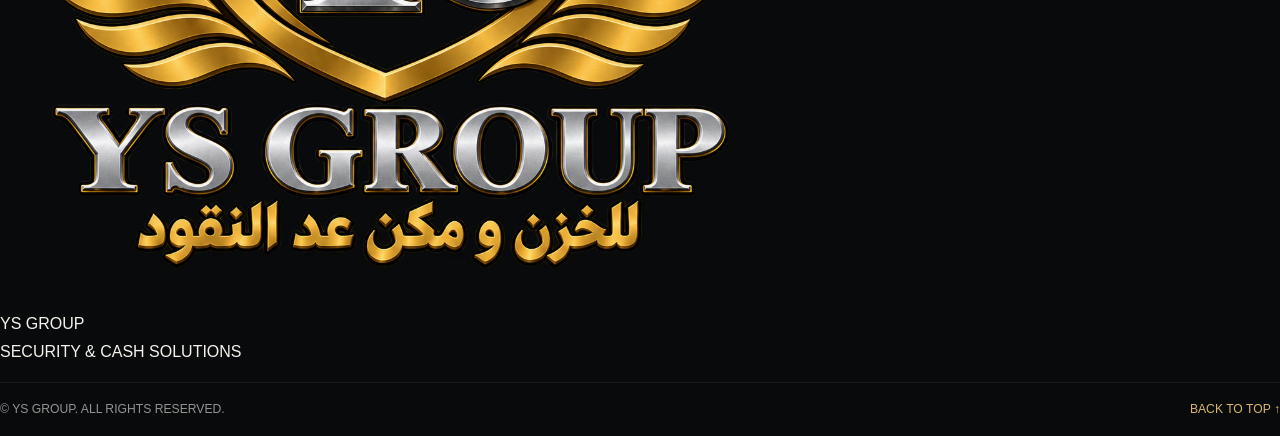
<file: rr.html>
<!DOCTYPE html>
<html lang="en" dir="ltr">
<head>
  <meta charset="UTF-8">
  <meta name="viewport" content="width=device-width, initial-scale=1.0">
  <meta name="theme-color" content="#0a0a0b">
  <meta name="description" content="YS GROUP — premium safes, money counting machines, sales and maintenance solutions.">

  <title>YS GROUP | Security & Cash Solutions</title>

  <link rel="preconnect" href="https://fonts.googleapis.com">
  <link rel="preconnect" href="https://fonts.gstatic.com" crossorigin>

  <link href="https://fonts.googleapis.com/css2?family=Cairo:wght@400;500;600;700;800&family=Montserrat:wght@400;500;600;700;800&display=swap" rel="stylesheet">

  <link rel="stylesheet" href="style.css">
</head>

<body>

  <div class="page-noise"></div>

  <!-- HEADER -->
  <header class="site-header" id="top">

    <a class="brand" href="#home" aria-label="YS GROUP home">
      <img src="images/logo.png" alt="YS GROUP emblem">

      <span class="brand-copy">
        <strong>YS GROUP</strong>
        <small data-i18n="tagline">SECURITY & CASH SOLUTIONS</small>
      </span>
    </a>

    <button class="menu-toggle" id="menuToggle" aria-label="Open navigation">
      <span></span>
      <span></span>
    </button>

    <nav class="main-nav" id="mainNav">
      <a href="#home" data-i18n="navHome">Home</a>
      <a href="#products" data-i18n="navProducts">Products</a>
      <a href="#about" data-i18n="navAbout">About Us</a>
      <a href="#services" data-i18n="navServices">Our Services</a>
      <a href="#gallery" data-i18n="navGallery">Gallery</a>
      <a href="#contact" data-i18n="navContact">Contact</a>
    </nav>

    <div class="header-actions">
      <button class="lang-switch" id="langSwitch" type="button">
        عربي <span>↗</span>
      </button>

      <a class="header-cta" href="#contact" data-i18n="getInTouch">
        Get in touch <span>↗</span>
      </a>
    </div>

  </header>

  <main>

    <!-- HOME SECTION -->
    <section class="hero section" id="home">

      <div class="hero-glow"></div>

      <div class="hero-content reveal">

        <p class="eyebrow">
          <i></i>
          <span data-i18n="heroEyebrow">
            TRUST. PRECISION. PROTECTION.
          </span>
        </p>

        <h1 data-i18n="heroTitle">
          Security that<br>
          <em>moves business</em><br>
          forward.
        </h1>

        <p class="hero-description" data-i18n="heroText">
          Safes and money counting machines for sale,
          with maintenance for all types of machines.
        </p>

        <div class="hero-buttons">

          <a class="button button-gold" href="#products" data-i18n="exploreProducts">
            Explore products <span>↗</span>
          </a>

          <a class="text-link" href="#about" data-i18n="discoverCompany">
            Discover YS GROUP <span>→</span>
          </a>

        </div>

        <div class="hero-proof">
          <span class="proof-line"></span>
          <span data-i18n="heroProof">
            SMART CASH MANAGEMENT · RELIABLE SECURITY
          </span>
        </div>

      </div>

      <div class="hero-visual reveal">

        <div class="visual-orbit orbit-one"></div>
        <div class="visual-orbit orbit-two"></div>

        <div class="visual-frame">

          <div class="visual-topline">
            <span>YS / 01</span>
            <span data-i18n="precisionSystems">
              PRECISION SYSTEMS
            </span>
          </div>

          <img
            src="images/money-counter.jpg"
            alt="Professional money counting machine"
          >

          <div class="visual-caption">
            <span data-i18n="featuredEquipment">
              FEATURED EQUIPMENT
            </span>

            <b data-i18n="cashCounting">
              Cash counting systems
            </b>
          </div>

        </div>

        <div class="floating-mark">YS<span>.</span></div>

        <div class="hero-index">
          <b>01</b>
          <span>—</span>
          <small>02</small>
        </div>

      </div>

      <div class="hero-bottom">
        <span>01 / 06</span>

        <span data-i18n="scrollToExplore">
          SCROLL TO EXPLORE
        </span>

        <span class="scroll-line"></span>
      </div>

    </section>

    <!-- MOVING TEXT -->
    <section class="ticker" aria-label="Company specialties">

      <div class="ticker-track">

        <span>SAFES</span>
        <b>✳</b>

        <span>MONEY COUNTERS</span>
        <b>✳</b>

        <span>SALES & MAINTENANCE</span>
        <b>✳</b>

        <span>SECURITY SOLUTIONS</span>
        <b>✳</b>

        <span>SAFES</span>
        <b>✳</b>

        <span>MONEY COUNTERS</span>
        <b>✳</b>

        <span>SALES & MAINTENANCE</span>
        <b>✳</b>

        <span>SECURITY SOLUTIONS</span>
        <b>✳</b>

      </div>

    </section>

    <!-- ABOUT US -->
    <section class="section intro-section" id="about">

      <div class="section-kicker reveal">
        <span>01</span>
        <span data-i18n="aboutKicker">THE COMPANY</span>
      </div>

      <div class="intro-grid">

        <h2 class="section-title reveal" data-i18n="aboutTitle">
          Built around<br>
          <em>what matters.</em>
        </h2>

        <div class="intro-copy reveal">

          <p data-i18n="aboutText">
            YS GROUP specializes in selling safes and money
            counting machines, as well as maintenance for all
            types of machines. We focus on practical equipment
            and dependable support for businesses.
          </p>

          <a class="underlined-link" href="#contact" data-i18n="talkToTeam">
            Talk to our team <span>↗</span>
          </a>

        </div>

      </div>

      <div class="values-row reveal">

        <div>
          <span>01 /</span>
          <b data-i18n="valueOne">Dependable products</b>
        </div>

        <div>
          <span>02 /</span>
          <b data-i18n="valueTwo">Professional maintenance</b>
        </div>

        <div>
          <span>03 /</span>
          <b data-i18n="valueThree">Customer-first support</b>
        </div>

      </div>

    </section>

    <!-- PRODUCTS -->
    <section class="products-section section" id="products">

      <div class="section-heading reveal">

        <div>

          <div class="section-kicker">
            <span>02</span>
            <span data-i18n="productsKicker">WHAT WE OFFER</span>
          </div>

          <h2 class="section-title" data-i18n="productsTitle">
            Equipment for<br>
            <em>every count.</em>
          </h2>

        </div>

        <p data-i18n="productsIntro">
          Explore our core equipment categories. Contact us
          for available models, specifications and pricing.
        </p>

      </div>

      <div class="product-grid">

        <!-- SAFES -->
        <article class="product-card product-dark reveal">

          <div class="product-number">01 / PRODUCT</div>

          <div class="product-art safe-art">

            <div class="safe-door">
              <div class="safe-handle"></div>
              <div class="safe-wheel"></div>
              <div class="safe-bolts"></div>
            </div>

          </div>

          <div class="product-info">

            <div>
              <span data-i18n="categorySecurity">SECURITY</span>
              <h3 data-i18n="safes">Safes</h3>
            </div>

            <a href="#contact" class="round-arrow" aria-label="Ask about safes">
              ↗
            </a>

          </div>

          <p data-i18n="safesText">
            Secure storage solutions for businesses and valuables.
          </p>

        </article>

        <!-- MONEY COUNTERS -->
        <article class="product-card product-light reveal">

          <div class="product-number">02 / PRODUCT</div>

          <div class="product-photo">
            <img
              src="images/money-counter.jpg"
              alt="Money counting machine"
            >
          </div>

          <div class="product-info">

            <div>
              <span data-i18n="categoryCash">CASH MANAGEMENT</span>
              <h3 data-i18n="moneyCounters">Money Counters</h3>
            </div>

            <a href="#contact" class="round-arrow" aria-label="Ask about money counters">
              ↗
            </a>

          </div>

          <p data-i18n="countersText">
            Efficient cash counting equipment for daily operations.
          </p>

        </article>

      </div>

      <div class="product-note reveal">

        <span class="gold-dot"></span>

        <span data-i18n="productNote">
          Need a specific model? Our team can help you find the right solution.
        </span>

        <a href="#contact" data-i18n="requestQuote">
          Request a quote ↗
        </a>

      </div>

    </section>

    <!-- SERVICES -->
    <section class="service-section section" id="services">

      <div class="section-kicker reveal">
        <span>03</span>
        <span data-i18n="servicesKicker">BEYOND THE SALE</span>
      </div>

      <div class="service-layout">

        <div class="service-heading reveal">

          <h2 class="section-title" data-i18n="servicesTitle">
            Support that<br>
            <em>keeps you ready.</em>
          </h2>

          <p data-i18n="servicesIntro">
            The right equipment is only part of the solution.
            We also provide maintenance support to help keep
            your machines working reliably.
          </p>

          <a class="button button-outline" href="#contact" data-i18n="bookService">
            Request maintenance <span>↗</span>
          </a>

        </div>

        <div class="service-list reveal">

          <div class="service-item">

            <span>01</span>

            <div>
              <h3 data-i18n="serviceOne">Sales consultation</h3>

              <p data-i18n="serviceOneText">
                Guidance to help select equipment that suits your needs.
              </p>
            </div>

            <b>↗</b>

          </div>

          <div class="service-item">

            <span>02</span>

            <div>
              <h3 data-i18n="serviceTwo">Maintenance</h3>

              <p data-i18n="serviceTwoText">
                Maintenance support for safes and money counting machines.
              </p>
            </div>

            <b>↗</b>

          </div>

          <div class="service-item">

            <span>03</span>

            <div>
              <h3 data-i18n="serviceThree">After-sales support</h3>

              <p data-i18n="serviceThreeText">
                A clear point of contact when you need assistance.
              </p>
            </div>

            <b>↗</b>

          </div>

        </div>

      </div>

    </section>

    <!-- GALLERY -->
    <section class="gallery-section section" id="gallery">

      <div class="section-heading reveal">

        <div>

          <div class="section-kicker">
            <span>04</span>
            <span data-i18n="galleryKicker">IN FOCUS</span>
          </div>

          <h2 class="section-title" data-i18n="galleryTitle">
            A closer look at<br>
            <em>our equipment.</em>
          </h2>

        </div>

        <p data-i18n="galleryIntro">
          A preview of the equipment categories we work with.
          More product photography can be added as your catalogue grows.
        </p>

      </div>

      <div class="gallery-grid reveal">

        <div class="gallery-main">

          <img
            src="images/money-counter.jpg"
            alt="Money counter equipment"
          >

          <span>01 — CASH COUNTING</span>

        </div>

        <div class="gallery-side">

          <div class="gallery-placeholder">

            <div class="mini-safe">
              <span></span>
            </div>

            <span>02 — SECURE STORAGE</span>

          </div>

          <div class="gallery-message">

            <span>YS GROUP / VISUAL ARCHIVE</span>

            <p data-i18n="galleryMessage">
              The right tools.<br>
              <em>The confidence to grow.</em>
            </p>

          </div>

        </div>

      </div>

    </section>

    <!-- CONTACT -->
    <section class="contact-section section" id="contact">

      <div class="contact-glow"></div>

      <div class="section-kicker reveal">
        <span>05</span>
        <span data-i18n="contactKicker">LET'S CONNECT</span>
      </div>

      <div class="contact-grid">

        <div class="contact-copy reveal">

          <h2 class="section-title" data-i18n="contactTitle">
            Let’s find your<br>
            <em>right solution.</em>
          </h2>

          <p data-i18n="contactText">
            Tell us what you need — a new safe, a money counter,
            or maintenance support. Our team will be ready to help.
          </p>

          <div class="contact-details">

            <div>
              <span data-i18n="phoneLabel">PHONE / WHATSAPP</span>
              <b data-i18n="phonePlaceholder">+20 111 580 3811</b>
            </div>

            <div>
              <span data-i18n="emailLabel">EMAIL</span>
              <b data-i18n="emailPlaceholder">
                yousefseaf982005@gmail.com
              </b>
            </div>

            <div>
              <span data-i18n="locationLabel">LOCATION</span>
              <b data-i18n="locationPlaceholder">
                Add company address
              </b>
            </div>

          </div>

        </div>

        <!-- CONTACT FORM -->
        <form class="contact-form reveal" id="contactForm">

          <label>

            <span data-i18n="formName">YOUR NAME</span>

            <input
              type="text"
              name="name"
              required
              placeholder="Name"
            >

          </label>

          <label>

            <span data-i18n="formPhone">PHONE NUMBER</span>

            <input
              type="tel"
              name="phone"
              required
              placeholder="+20"
            >

          </label>

          <label>

            <span data-i18n="formInterest">I'M INTERESTED IN</span>

            <select name="interest">

              <option value="Safes">Safes</option>
              <option value="Money Counters">Money Counters</option>
              <option value="Maintenance">Maintenance</option>
              <option value="Other">Other</option>

            </select>

          </label>

          <label>

            <span data-i18n="formMessage">HOW CAN WE HELP?</span>

            <textarea
              name="message"
              rows="3"
              placeholder="Tell us a little about what you need..."
            ></textarea>

          </label>

          <button class="button button-gold submit-button" type="submit">

            <span data-i18n="sendInquiry">Send inquiry</span>
            <span>↗</span>

          </button>

          <small data-i18n="formNote">
            Your request will open in WhatsApp once the company number is configured.
          </small>

        </form>

      </div>

    </section>

  </main>

  <!-- FOOTER -->
  <footer class="site-footer">

    <a class="footer-brand" href="#top">

      <img src="images/logo.png" alt="">

      <span>YS GROUP</span>

    </a>

    <p data-i18n="footerText">
      SECURITY & CASH SOLUTIONS
    </p>

    <div class="footer-bottom">

      <span>
        © <span id="year"></span> YS GROUP.
        <span data-i18n="rights">ALL RIGHTS RESERVED.</span>
      </span>

      <a href="#top" data-i18n="backTop">
        BACK TO TOP ↑
      </a>

    </div>

  </footer>

  <!-- WHATSAPP BUTTON -->
  <a
    class="floating-whatsapp"
    id="whatsappLink"
    href="#contact"
    aria-label="Contact YS GROUP"
  >
    ✆
  </a>

  <!-- JAVASCRIPT -->
  <script src="script.js"></script>

</body>
</html>
</file>
<file: style.css>
:root {
  color-scheme: dark;
  --ink: #0b0c0e;
  --ink-soft: #111316;
  --surface: #151719;
  --surface-raised: #1b1e20;
  --gold: #d7b76b;
  --gold-bright: #f0d48d;
  --gold-deep: #95753a;
  --silver: #b7bcc0;
  --muted: #a7aaad;
  --white: #f4f2ec;
  --line: rgba(215, 183, 107, .22);
  --line-silver: rgba(255, 255, 255, .09);
  --space-1: .5rem;
  --space-2: 1rem;
  --space-3: 1.5rem;
  --space-4: 2rem;
  --space-5: 3rem;
  --space-6: 4.5rem;
  --space-7: 7rem;
  --radius-sm: .5rem;
  --radius: 1rem;
  --radius-lg: 1.5rem;
  --shadow-deep: 0 1.5rem 4rem rgba(0, 0, 0, .45);
  --shadow-gold: 0 1rem 3rem rgba(215, 183, 107, .14);
  --content: 1180px;
  --font-en: "Inter", sans-serif;
  --font-ar: "Cairo", sans-serif;
  font-family: var(--font-ar);
  background: var(--ink);
  color: var(--white);
  scroll-behavior: smooth;
}

* { box-sizing: border-box; }
html { min-width: 320px; overflow-x: clip; scroll-padding-top: 6rem; }
body { margin: 0; min-width: 320px; overflow-x: clip; background: radial-gradient(ellipse at 75% 4%, rgba(166, 130, 57, .09), transparent 28rem), var(--ink); font-size: 1rem; line-height: 1.75; }
body.modal-open { overflow: hidden; }
img, svg { display: block; max-width: 100%; }
a { color: inherit; text-decoration: none; }
button, input, select, textarea { font: inherit; }
button, a, summary { -webkit-tap-highlight-color: transparent; }
button { color: inherit; }
::selection { color: var(--ink); background: var(--gold-bright); }
:focus-visible { outline: 2px solid var(--gold-bright); outline-offset: 4px; }
.wrap, .section-shell { width: min(calc(100% - 2.5rem), var(--content)); margin-inline: auto; }
.section-shell { position: relative; }
.section-block { padding-block: var(--space-7); }
.brand-watermark { position: fixed; z-index: 0; inset: 50% auto auto 50%; width: min(58vw, 680px); opacity: .075; pointer-events: none; transform: translate(-50%, -50%) rotate(var(--watermark-rotate, 0deg)) translateY(var(--watermark-y, 0px)); transform-style: preserve-3d; transition: opacity .4s ease; }
.brand-watermark img { width: 100%; height: auto; object-fit: contain; }
.site-header { position: sticky; z-index: 20; inset-block-start: 0; border-bottom: 1px solid rgba(255,255,255,.06); background: rgba(11,12,14,.86); backdrop-filter: blur(18px); }
.header-inner { min-height: 82px; display: flex; align-items: center; justify-content: space-between; gap: 1.5rem; }
.brand { display: inline-flex; align-items: center; gap: .75rem; flex: 0 0 auto; }
.brand img { width: 46px; height: 46px; object-fit: contain; }
.brand strong { display: block; font-family: var(--font-en); font-size: .94rem; letter-spacing: .13em; line-height: 1.3; }
.brand small { display: block; color: var(--silver); font-size: .67rem; letter-spacing: .06em; }
.main-nav { display: flex; align-items: center; gap: clamp(.85rem, 2vw, 1.7rem); }
.main-nav a, .footer-top nav a { color: #d2d1cc; font-size: .87rem; transition: color .2s ease; }
.main-nav a:hover, .footer-top nav a:hover { color: var(--gold-bright); }
.header-actions { display: flex; align-items: center; gap: .8rem; }
.language-toggle { border: 0; padding: .5rem; background: transparent; color: var(--gold-bright); font-family: var(--font-en); font-size: .82rem; font-weight: 700; cursor: pointer; }
.icon-button { display: grid; place-items: center; width: 44px; height: 44px; border: 1px solid var(--line); border-radius: 50%; background: rgba(255,255,255,.025); cursor: pointer; }
.icon-button svg { width: 21px; fill: none; stroke: currentColor; stroke-width: 1.7; stroke-linecap: round; }
.menu-toggle { display: none; }

.button { position: relative; display: inline-flex; min-height: 50px; align-items: center; justify-content: center; gap: .65rem; border: 1px solid transparent; border-radius: 999px; padding: .75rem 1.35rem; font-size: .91rem; font-weight: 700; cursor: pointer; transition: transform .2s ease, box-shadow .2s ease, background .2s ease, border-color .2s ease; transform: translateY(0); }
.button:hover { transform: translateY(-3px); }
.button:active { transform: translateY(1px) scale(.99); }
.button-gold { color: #17140e; background: linear-gradient(135deg, var(--gold-bright), #c39b4d); box-shadow: 0 7px 0 #755b2c, 0 12px 26px rgba(0,0,0,.24); }
.button-gold:hover { box-shadow: 0 7px 0 #755b2c, 0 12px 35px rgba(215,183,107,.28); }
.button-outline { border-color: var(--line); color: var(--white); background: rgba(255,255,255,.025); }
.button-outline:hover { border-color: var(--gold); box-shadow: var(--shadow-gold); }
.button-small { min-height: 39px; padding: .45rem .95rem; font-size: .8rem; }

.hero { min-height: min(780px, calc(100svh - 82px)); display: grid; grid-template-columns: 1fr 1fr; align-items: center; gap: clamp(2.5rem, 7vw, 7rem); padding-block: clamp(4.5rem, 9vw, 8rem); }
.hero-glow { position: absolute; z-index: -1; inset: 8% -10% auto auto; width: 55%; aspect-ratio: 1; background: radial-gradient(circle, rgba(215,183,107,.11), transparent 68%); pointer-events: none; }
.hero-copy { position: relative; z-index: 1; }
.eyebrow, .section-kicker { display: flex; align-items: center; gap: .75rem; color: var(--gold); font-size: .78rem; font-weight: 700; letter-spacing: .09em; }
.eyebrow-line { width: 33px; height: 1px; background: var(--gold); }
h1, h2, h3, p { margin-block-start: 0; }
.hero h1 { margin-block: 1.2rem 1rem; font-size: clamp(2.8rem, 6vw, 5.2rem); line-height: 1.16; letter-spacing: -.055em; }
h1 em, h2 em { color: var(--gold-bright); font-style: normal; }
.hero-lede { max-width: 520px; color: #c1c1bd; font-size: clamp(1rem, 1.4vw, 1.17rem); }
.hero-actions { display: flex; flex-wrap: wrap; gap: 1rem; margin-block-start: 2rem; }
.hero-meta { display: flex; flex-wrap: wrap; align-items: center; gap: .8rem; margin-block-start: 3.2rem; color: #b3b4b1; font-size: .79rem; }
.hero-meta i, .trust-strip b { color: var(--gold); font-style: normal; }
.hero-visual { position: relative; perspective: 1000px; isolation: isolate; transform-style: preserve-3d; --tilt-x: 0deg; --tilt-y: 0deg; }
.hero-image-frame { position: relative; z-index: 2; overflow: hidden; aspect-ratio: 1.13; border: 1px solid rgba(215,183,107,.35); border-radius: 48% 48% 1.6rem 1.6rem; background: linear-gradient(155deg, #262728, #111315 70%); box-shadow: inset 0 0 70px rgba(255,255,255,.035), var(--shadow-deep), 0 0 55px rgba(215,183,107,.1); transform: rotateX(var(--tilt-x)) rotateY(var(--tilt-y)) translateZ(28px); transform-style: preserve-3d; transition: transform .18s ease-out; }
.hero-image-frame > img { position: absolute; z-index: 1; inset: 0; width: 100%; height: 100%; object-fit: contain; padding: 2rem 1rem 3.3rem; filter: drop-shadow(0 26px 26px rgba(0,0,0,.45)); transform: translateZ(42px) scale(1.08); }
.image-fallback { position: absolute; inset: 0; display: grid; place-items: center; color: #a7a7a3; font-size: .85rem; background: radial-gradient(ellipse at 50% 60%, rgba(215,183,107,.12), transparent 47%), repeating-linear-gradient(135deg, transparent 0 14px, rgba(255,255,255,.018) 15px 16px); }
.visual-index { position: absolute; z-index: 3; inset-block-start: 1.3rem; inset-inline-start: 1.5rem; color: var(--gold-bright); font: 700 .7rem var(--font-en); letter-spacing: .1em; }
.visual-caption { position: absolute; z-index: 3; inset-inline: 1.6rem; inset-block-end: 1.4rem; display: flex; justify-content: space-between; align-items: center; gap: 1rem; padding-block-start: .8rem; border-top: 1px solid var(--line); font-size: .77rem; color: var(--silver); }
.visual-caption strong { color: var(--gold-bright); font: 700 .72rem var(--font-en); letter-spacing: .1em; }
.hero-logo-glow { position: absolute; z-index: 0; inset: 2% -7%; border-radius: 50%; background: radial-gradient(ellipse, rgba(215,183,107,.22), rgba(160,127,59,.08) 37%, transparent 68%); filter: blur(14px); }
.hero-orbit { position: absolute; z-index: 0; border: 1px solid rgba(215,183,107,.24); border-radius: 50%; transform: rotate(-24deg); }
.orbit-a { inset: -8% -9%; }
.orbit-b { inset: -15% 1%; transform: rotate(28deg); border-color: rgba(255,255,255,.1); }
.hero-shadow { position: absolute; z-index: -1; inset: auto 13% -7%; height: 16%; border-radius: 50%; background: rgba(0,0,0,.75); filter: blur(20px); transform: translateZ(-30px); }

.trust-strip { border-block: 1px solid var(--line); background: rgba(255,255,255,.018); }
.trust-strip-inner { min-height: 74px; display: flex; justify-content: space-between; align-items: center; gap: 1rem; color: #d2d0c8; font-size: .82rem; font-weight: 600; }
.section-heading { display: flex; align-items: end; justify-content: space-between; gap: 2rem; margin-block-end: 2.5rem; }
.section-heading > p { max-width: 400px; margin-block-end: .25rem; color: var(--muted); font-size: .95rem; }
.section-heading h2, .warranty-copy h2, .about-copy h2, .contact-intro h2 { margin-block: .6rem 0; font-size: clamp(2.2rem, 4vw, 3.55rem); line-height: 1.25; letter-spacing: -.04em; }
.filter-row { display: flex; flex-wrap: wrap; gap: .65rem; margin-block-end: 1.7rem; }
.filter-button { border: 1px solid var(--line-silver); border-radius: 999px; padding: .58rem 1rem; color: #d0d0cc; background: transparent; cursor: pointer; transition: color .2s, border-color .2s, background .2s; }
.filter-button:hover, .filter-button.is-active { color: #18150e; border-color: var(--gold); background: var(--gold); }
.product-grid { display: grid; grid-template-columns: repeat(3, minmax(0, 1fr)); gap: 1.2rem; perspective: 1000px; }
.product-card { --pointer-x: 50%; --pointer-y: 50%; position: relative; overflow: hidden; border: 1px solid var(--line-silver); border-radius: var(--radius); background: linear-gradient(145deg, rgba(28,30,31,.96), rgba(17,19,20,.96)); box-shadow: 0 20px 50px rgba(0,0,0,.15); transform: perspective(900px) rotateX(var(--card-rx, 0deg)) rotateY(var(--card-ry, 0deg)); transition: transform .2s ease, border-color .25s, opacity .25s, box-shadow .25s; transform-style: preserve-3d; }
.product-card::before { position: absolute; z-index: 1; inset: 0; content: ""; pointer-events: none; opacity: 0; background: radial-gradient(circle at var(--pointer-x) var(--pointer-y), rgba(240,212,141,.13), transparent 34%); transition: opacity .3s; }
.product-card:hover { border-color: rgba(215,183,107,.48); box-shadow: var(--shadow-gold); }
.product-card:hover::before { opacity: 1; }
.product-art { position: relative; height: 220px; overflow: hidden; margin: .8rem .8rem 0; border: 1px solid rgba(255,255,255,.06); border-radius: .75rem; background: radial-gradient(ellipse at 50% 75%, rgba(215,183,107,.14), transparent 50%), #111315; }
.product-art .image-fallback { font-size: .82rem; }
.product-art img { position: relative; z-index: 1; width: 100%; height: 100%; object-fit: contain; padding: 1rem; }
.safe-art { display: grid; place-items: center; perspective: 600px; }
.safe-drawing { position: relative; width: 118px; height: 148px; border: 7px solid #6d7172; border-radius: 8px; background: linear-gradient(135deg, #353b3d, #16191a 60%, #292d2f); box-shadow: 12px 18px 22px rgba(0,0,0,.55), inset 0 0 0 3px #1a1c1d; transform: rotateY(-12deg) rotateX(5deg); }
.safe-drawing::before { position: absolute; inset: 9px; content: ""; border: 1px solid #89816a; border-radius: 3px; }
.safe-drawing::after { position: absolute; inset-inline-start: 50%; inset-block-start: 50%; width: 34px; height: 34px; content: ""; border: 4px solid #a6925e; border-radius: 50%; transform: translate(-50%,-50%); }
.safe-drawing span { position: absolute; inset-inline-end: 13px; inset-block-start: 50%; width: 8px; height: 36px; border: 2px solid #99917b; border-radius: 9px; transform: translateY(-50%); }
.category-label { position: absolute; z-index: 2; inset-block-start: 1rem; inset-inline-start: 1rem; border: 1px solid var(--line); border-radius: 999px; padding: .25rem .65rem; color: var(--gold-bright); background: rgba(12,13,14,.75); font-size: .68rem; }
.placeholder-label { position: absolute; z-index: 2; inset-inline: .5rem; inset-block-end: .5rem; color: #b6b5af; font-size: .66rem; text-align: center; }
.product-content { position: relative; z-index: 2; padding: 1.1rem 1.2rem 1.25rem; }
.product-content h3 { margin-block: .35rem .35rem; font-size: 1.25rem; }
.product-content > p { min-height: 3rem; margin-block-end: 1rem; color: var(--muted); font-size: .86rem; }
.spec-list { display: grid; grid-template-columns: 1fr 1fr; gap: .25rem .8rem; padding: 0; margin: 0 0 1.1rem; list-style: none; }
.spec-list li { color: #c9c8c1; font-size: .75rem; }
.spec-list strong { color: var(--gold-bright); font-weight: 600; }
.product-actions { display: flex; flex-wrap: wrap; gap: .5rem; }
.product-actions .button { min-height: 39px; padding: .45rem .76rem; font-size: .75rem; }
.product-actions .button-outline { flex: 1; }
.product-card.is-hiding { opacity: 0; transform: scale(.975); }
.empty-products { grid-column: 1 / -1; padding: 2rem; text-align: center; color: var(--muted); }

.compare-section { border-block: 1px solid rgba(255,255,255,.04); }
.compare-selectors, .order-form { display: grid; grid-template-columns: repeat(2, minmax(0, 1fr)); gap: 1rem; margin-block-end: 1.3rem; }
label { display: grid; gap: .42rem; color: #d6d4cc; font-size: .8rem; font-weight: 600; }
input, select, textarea { width: 100%; min-width: 0; border: 1px solid rgba(255,255,255,.14); border-radius: var(--radius-sm); padding: .8rem .9rem; color: var(--white); background: #111315; }
select { cursor: pointer; }
input::placeholder, textarea::placeholder { color: #7d8081; }
input:focus, select:focus, textarea:focus { border-color: var(--gold); outline: none; box-shadow: 0 0 0 3px rgba(215,183,107,.12); }
.table-scroll { overflow-x: auto; border: 1px solid var(--line-silver); border-radius: var(--radius); }
.comparison-table { width: 100%; min-width: 600px; border-collapse: collapse; text-align: start; }
.comparison-table th, .comparison-table td { padding: .9rem 1rem; border-block-end: 1px solid var(--line-silver); }
.comparison-table th { color: var(--gold-bright); background: rgba(215,183,107,.055); text-align: start; }
.comparison-table td { color: #cececa; font-size: .88rem; }
.comparison-table tr:last-child td { border-block-end: 0; }

.benefits-section { background: linear-gradient(180deg, transparent, rgba(215,183,107,.025), transparent); }
.benefit-grid { display: grid; grid-template-columns: repeat(4, minmax(0,1fr)); gap: 1rem; }
.benefit-card { border: 1px solid var(--line-silver); border-radius: var(--radius); padding: 1.5rem; background: rgba(255,255,255,.025); }
.benefit-icon { display: grid; place-items: center; width: 45px; height: 45px; margin-block-end: 1rem; border: 1px solid var(--line); border-radius: 50%; color: var(--gold); }
.benefit-icon svg { width: 22px; fill: none; stroke: currentColor; stroke-width: 1.5; stroke-linecap: round; stroke-linejoin: round; }
.benefit-card h3 { margin-block-end: .45rem; font-size: 1rem; }
.benefit-card p { margin: 0; color: var(--muted); font-size: .82rem; }
.warranty-block { display: grid; grid-template-columns: .8fr 1.2fr; align-items: center; gap: 4rem; padding-block: var(--space-6); }
.warranty-copy > p:last-child { max-width: 410px; margin-block-start: 1rem; color: var(--muted); }
.warranty-details { display: grid; grid-template-columns: 1fr 1fr; gap: 1rem; }
.warranty-details article { min-height: 170px; padding: 1.4rem; border: 1px solid var(--line); border-radius: var(--radius); background: linear-gradient(145deg, rgba(215,183,107,.07), rgba(255,255,255,.015)); }
.warranty-details article > span, .steps-grid li > span { color: var(--gold); font: 700 .75rem var(--font-en); letter-spacing: .1em; }
.warranty-details h3 { margin-block: .7rem .45rem; font-size: 1rem; }
.warranty-details p { margin: 0; color: var(--muted); font-size: .86rem; }
.steps-grid { display: grid; grid-template-columns: repeat(4, minmax(0,1fr)); gap: 0; padding: 0; list-style: none; }
.steps-grid li { padding: 1.5rem 1.25rem; border-block-start: 1px solid var(--line); }
.steps-grid li:first-child { border-block-start-color: var(--gold); }
.steps-grid h3 { margin-block: .9rem .4rem; font-size: 1rem; }
.steps-grid p { margin: 0; color: var(--muted); font-size: .82rem; }

.quote-band { display: grid; grid-template-columns: .8fr 1.2fr; align-items: center; gap: 3rem; margin-block: 2rem; padding: clamp(2rem, 5vw, 4rem); border: 1px solid rgba(215,183,107,.3); border-radius: var(--radius-lg); background: radial-gradient(ellipse at 0% 50%, rgba(215,183,107,.13), transparent 40%), linear-gradient(135deg, #17191a, #101112); box-shadow: var(--shadow-deep); }
.quote-copy h2 { margin-block: .65rem; font-size: clamp(2rem, 3.6vw, 3rem); line-height: 1.2; }
.quote-copy > p:last-child { margin: 0; color: var(--muted); }
.quote-form { display: grid; grid-template-columns: 1fr 1fr; gap: .85rem; }
.quote-form .button, .quote-form .form-status { grid-column: 1 / -1; }
.form-status { min-height: 1.4em; margin: 0; color: var(--gold-bright); font-size: .82rem; }
.payment-section { padding-block-end: var(--space-6); }
.trust-note { display: inline-flex; margin-block: 0 1.4rem; border-inline-start: 2px solid var(--gold); padding-inline-start: .8rem; color: #d6cfba; font-size: .84rem; }
.payment-grid { display: grid; grid-template-columns: repeat(4, minmax(0,1fr)); gap: .9rem; }
.payment-card { min-height: 230px; padding: 1.3rem; border: 1px solid var(--line-silver); border-radius: var(--radius); background: linear-gradient(145deg, rgba(255,255,255,.04), rgba(255,255,255,.012)); }
.payment-mark { color: var(--gold); font: 700 .72rem var(--font-en); letter-spacing: .14em; }
.payment-card h3 { margin-block: .7rem .45rem; font-size: 1rem; }
.payment-card p { color: var(--muted); font-size: .8rem; }
.placeholder-value { overflow-wrap: anywhere; color: #e4d7b6; }
.copy-button, .gateway-links a { display: inline-flex; border: 1px solid var(--line); border-radius: 999px; padding: .43rem .75rem; color: var(--gold-bright); background: transparent; font-size: .75rem; cursor: pointer; }
.gateway-links { display: flex; flex-wrap: wrap; gap: .4rem; }
.gateway-links a { display: none; }
.gateway-links a.is-available { display: inline-flex; }
.coming-soon { margin-block-start: .8rem; }
.order-box { margin-block-start: 2.2rem; padding: 1.5rem; border: 1px solid var(--line); border-radius: var(--radius); background: rgba(215,183,107,.045); }
.order-box > div h3 { margin-block-end: .25rem; font-size: 1.12rem; }
.order-box > div p, .policy-note { color: var(--muted); font-size: .83rem; }
.order-form { grid-template-columns: repeat(4, minmax(0,1fr)); margin-block: 1rem 0; }
.order-form .button { align-self: end; }
.order-form .form-status { grid-column: 1 / -1; }
.policy-note { margin-block: 1.2rem 0; }
.policy-note strong { color: #e1d3ae; }

.gallery-grid { display: grid; grid-template-columns: 1.25fr 1fr 1fr; grid-template-rows: 220px 220px; gap: 1rem; }
.gallery-feature, .gallery-placeholder { position: relative; overflow: hidden; margin: 0; border: 1px solid var(--line-silver); border-radius: var(--radius); background: #151719; }
.gallery-feature { grid-row: span 2; }
.gallery-feature > img { position: relative; z-index: 1; width: 100%; height: 100%; object-fit: contain; padding: 2rem; }
.gallery-feature figcaption { position: absolute; z-index: 2; inset-inline: 1rem; inset-block-end: 1rem; color: var(--gold-bright); font-size: .82rem; }
.gallery-placeholder { display: grid; align-content: center; justify-items: center; padding: 1rem; text-align: center; background: radial-gradient(ellipse at 50% 35%, rgba(215,183,107,.11), transparent 55%), #151719; }
.gallery-placeholder p { margin: .7rem 0 0; color: #d4d0c6; font-size: .8rem; }
.gallery-placeholder small { color: var(--muted); font-size: .72rem; }
.safe-illustration { position: relative; width: 70px; height: 88px; border: 5px solid #757777; border-radius: 5px; background: linear-gradient(135deg,#313637,#171919); box-shadow: 7px 9px 13px rgba(0,0,0,.45); }
.safe-illustration::after { position: absolute; inset: 50% auto auto 50%; width: 20px; height: 20px; border: 3px solid var(--gold-deep); border-radius: 50%; content: ""; transform: translate(-50%,-50%); }
.video-symbol { display: grid; place-items: center; width: 46px; height: 46px; border: 1px solid var(--gold); border-radius: 50%; color: var(--gold-bright); }
.accessory-illustration { display: grid; place-items: center; width: 64px; height: 64px; border: 1px solid var(--line); border-radius: 50%; color: var(--gold); font: 700 1rem var(--font-en); }
.coming-panel { display: flex; align-items: center; gap: 1rem; padding: 1.4rem; border: 1px dashed rgba(215,183,107,.3); border-radius: var(--radius); color: var(--muted); }
.coming-panel p { margin: 0; }
.coming-icon { color: var(--gold); font-size: 1.4rem; }
.about-section { display: grid; grid-template-columns: .65fr 1.35fr; align-items: center; gap: 3rem; min-height: 360px; overflow: hidden; border-block: 1px solid rgba(255,255,255,.04); }
.about-mark { display: grid; place-items: center; min-height: 260px; }
.about-mark img { width: min(100%, 260px); opacity: .45; filter: drop-shadow(0 0 35px rgba(215,183,107,.15)); }
.about-copy > p:not(.section-kicker) { max-width: 630px; color: var(--muted); }
.experience-note { display: inline-grid; margin-block-start: .75rem; padding-inline-start: 1rem; border-inline-start: 1px solid var(--gold); }
.experience-note strong { color: var(--gold-bright); font: 700 1rem var(--font-en); }
.experience-note span { color: var(--muted); font-size: .75rem; }
.faq-list { max-width: 850px; margin-inline: auto; }
.faq-list details { border-block-end: 1px solid var(--line-silver); }
.faq-list summary { position: relative; padding: 1.15rem 2.3rem 1.15rem .4rem; cursor: pointer; font-weight: 600; list-style: none; }
.faq-list summary::-webkit-details-marker { display: none; }
.faq-list summary::after { position: absolute; inset-inline-end: .45rem; content: "+"; color: var(--gold); font: 400 1.3rem var(--font-en); }
.faq-list details[open] summary::after { content: "−"; }
.faq-list details p { margin: 0; padding: 0 .4rem 1.15rem; color: var(--muted); font-size: .9rem; }

.contact-section { display: grid; grid-template-columns: .9fr 1.1fr; gap: 2rem 4rem; overflow: hidden; padding-block: var(--space-6); }
.contact-watermark { position: absolute; z-index: -1; inset-inline-end: -4rem; inset-block-start: -1rem; width: 300px; opacity: .06; pointer-events: none; }
.contact-watermark img { width: 100%; }
.contact-intro > p:not(.section-kicker) { max-width: 420px; color: var(--muted); }
.contact-details { display: grid; gap: .45rem; margin-block: 1.3rem; color: #dedbd2; font-size: .87rem; }
.contact-details p { margin: 0; }
.contact-form { display: grid; gap: .85rem; padding: 1.4rem; border: 1px solid var(--line-silver); border-radius: var(--radius); background: rgba(255,255,255,.025); }
.contact-form textarea { resize: vertical; }
.contact-form .button { justify-self: start; }
.map-placeholder { position: relative; grid-column: 1 / -1; min-height: 170px; display: grid; place-items: center; overflow: hidden; border: 1px solid var(--line-silver); border-radius: var(--radius); background: linear-gradient(135deg, rgba(215,183,107,.06), transparent), repeating-linear-gradient(45deg, #141617 0 20px, #17191a 20px 40px); text-align: center; }
.map-placeholder p { position: relative; z-index: 1; max-width: 460px; margin: 0; padding: 1rem; color: #c5c3bb; font-size: .85rem; }
.map-placeholder iframe { position: absolute; inset: 0; width: 100%; height: 100%; border: 0; opacity: .01; }
.map-pin { position: absolute; color: var(--gold); font-size: 2rem; opacity: .6; }
.site-footer { border-block-start: 1px solid var(--line-silver); background: #090a0b; }
.footer-top { min-height: 150px; display: flex; align-items: center; justify-content: space-between; gap: 2rem; }
.footer-top > p { max-width: 330px; margin: 0; color: var(--muted); font-size: .85rem; }
.footer-top nav { display: flex; flex-wrap: wrap; gap: 1rem; }
.footer-top nav a { font-size: .8rem; }
.footer-bottom { display: flex; justify-content: space-between; padding-block: 1rem; border-block-start: 1px solid rgba(255,255,255,.06); color: #939593; font-size: .76rem; }
.footer-bottom a { color: var(--gold); }

.floating-whatsapp, .floating-call { position: fixed; z-index: 25; inset-inline-end: 1.25rem; inset-block-end: 1.25rem; display: grid; place-items: center; width: 57px; height: 57px; border: 1px solid rgba(255,255,255,.45); border-radius: 50%; color: #fff; background: #168d5b; box-shadow: 0 8px 26px rgba(0,0,0,.35); transition: transform .2s, box-shadow .2s; }
.floating-whatsapp:hover, .floating-call:hover { transform: translateY(-4px); box-shadow: 0 10px 30px rgba(22,141,91,.35); }
.floating-whatsapp svg, .floating-call svg { width: 27px; fill: none; stroke: currentColor; stroke-width: 1.6; stroke-linecap: round; stroke-linejoin: round; }
.floating-call { display: none; inset-inline-end: 5.6rem; background: #26292b; }
.modal-backdrop { position: fixed; z-index: 50; inset: 0; display: grid; place-items: center; overflow-y: auto; padding: 1rem; background: rgba(0,0,0,.78); backdrop-filter: blur(8px); }
.product-modal { position: relative; display: grid; grid-template-columns: 1fr 1fr; width: min(900px, 100%); max-height: min(90vh, 750px); overflow-y: auto; border: 1px solid var(--line); border-radius: var(--radius-lg); background: #141617; box-shadow: var(--shadow-deep); }
.modal-close { position: absolute; z-index: 4; inset-block-start: .8rem; inset-inline-end: .8rem; color: var(--white); font-size: 1.6rem; line-height: 1; }
.modal-image { position: relative; min-height: 350px; background: radial-gradient(ellipse, rgba(215,183,107,.12), transparent 60%), #101213; }
.modal-image > img { position: relative; z-index: 1; width: 100%; height: 100%; min-height: 350px; object-fit: contain; padding: 2rem; }
.modal-copy { padding: 2.3rem 2rem; }
.modal-copy h2 { margin-block: .5rem; font-size: 1.8rem; }
.modal-copy > p { color: var(--muted); }
.modal-copy ul { padding-inline-start: 1.2rem; color: #d2d0c8; font-size: .85rem; }
.modal-copy li { margin-block: .35rem; }
.cookie-notice { position: fixed; z-index: 40; inset-inline: 1rem; inset-block-end: 1rem; display: flex; align-items: center; gap: .8rem; max-width: 740px; margin-inline: auto; padding: .9rem 1rem; border: 1px solid var(--line); border-radius: var(--radius); background: #17191b; box-shadow: var(--shadow-deep); }
.cookie-notice p { flex: 1; margin: 0; color: #d5d3cb; font-size: .8rem; }
.cookie-notice[hidden] { display: none; }
.toast-message { position: fixed; z-index: 60; inset-inline-start: 50%; inset-block-end: 1.5rem; max-width: calc(100% - 2rem); padding: .7rem 1rem; border: 1px solid var(--line); border-radius: 999px; color: var(--white); background: #212426; opacity: 0; pointer-events: none; transform: translate(-50%, 1rem); transition: opacity .2s, transform .2s; font-size: .82rem; }
.toast-message.is-visible { opacity: 1; transform: translate(-50%, 0); }
.consent-label { grid-column: 1 / -1; display: flex; align-items: flex-start; gap: .65rem; color: #c4c3bd; font-size: .76rem; font-weight: 400; }
.consent-label input { flex: 0 0 1.05rem; width: 1.05rem; height: 1.05rem; margin-block-start: .2rem; accent-color: var(--gold); }
.owner-main { min-height: calc(100vh - 230px); padding-block: 4rem 6rem; }
.owner-heading { margin-block-end: 2rem; }
.owner-heading h1 { margin-block: .4rem; font-size: clamp(2.4rem, 5vw, 4rem); line-height: 1.2; }
.owner-heading > p:last-child, .owner-muted { color: var(--muted); font-size: .9rem; }
.owner-panel, .owner-alert, .owner-dashboard { border: 1px solid var(--line); border-radius: var(--radius); padding: clamp(1.2rem, 3vw, 2rem); background: linear-gradient(145deg, rgba(255,255,255,.04), rgba(255,255,255,.015)); }
.owner-panel { max-width: 520px; }
.owner-panel h2, .owner-alert h2 { margin-block-end: .4rem; font-size: 1.25rem; }
.owner-login-form { display: grid; gap: .65rem; }
.owner-login-form label { margin-block-start: .4rem; }
.owner-login-form .button { justify-self: start; margin-block-start: .5rem; }
.owner-alert { margin-block-end: 1rem; border-color: rgba(215,183,107,.55); }
.owner-alert p { color: #d3d0c7; }
.owner-alert code { color: var(--gold-bright); }
.owner-dashboard { padding: clamp(.8rem, 2vw, 1.5rem); }
.dashboard-toolbar, .toolbar-actions { display: flex; align-items: center; justify-content: space-between; gap: 1rem; }
.dashboard-toolbar { flex-wrap: wrap; margin-block-end: 1rem; }
.dashboard-toolbar p { margin: 0; }
.toolbar-actions { flex-wrap: wrap; }
.owner-message { min-height: 1.5rem; margin-block: .5rem; color: var(--gold-bright); font-size: .82rem; }
.owner-message.is-error { color: #ffb6a8; }
.owner-stats { display: grid; grid-template-columns: repeat(3, 1fr); gap: .8rem; margin-block: 1.2rem; }
.owner-stats article { display: grid; gap: .25rem; padding: 1rem; border: 1px solid var(--line-silver); border-radius: var(--radius-sm); background: rgba(0,0,0,.14); }
.owner-stats span { color: var(--muted); font-size: .78rem; }
.owner-stats strong { color: var(--gold-bright); font: 700 1.5rem var(--font-en); }
.orders-toolbar { display: grid; grid-template-columns: minmax(180px, 1fr) minmax(160px, .55fr); gap: .45rem .8rem; max-width: 680px; margin-block: 1.3rem; }
.orders-toolbar label { align-self: end; }
.orders-table-scroll { overflow: auto; max-height: 70vh; border: 1px solid var(--line-silver); border-radius: var(--radius-sm); }
.orders-table { width: 100%; min-width: 1120px; border-collapse: collapse; text-align: start; }
.orders-table th, .orders-table td { max-width: 260px; padding: .8rem; border-block-end: 1px solid var(--line-silver); vertical-align: top; overflow-wrap: anywhere; }
.orders-table th { position: sticky; inset-block-start: 0; color: var(--gold-bright); background: #17191a; font-size: .78rem; text-align: start; }
.orders-table td { color: #deddd7; font-size: .8rem; }
.orders-table tr:last-child td { border-block-end: 0; }
.orders-table td a { color: var(--gold-bright); direction: ltr; unicode-bidi: isolate; }
.status-controls { display: grid; min-width: 140px; gap: .4rem; }
.status-controls select { padding: .45rem; font-size: .75rem; }
.status-controls .button { justify-self: start; min-height: 32px; }
.empty-orders { padding: 1.5rem; color: var(--muted); text-align: center; }

.reveal { opacity: 0; transform: translateY(18px); transition: opacity .65s ease, transform .65s ease; }
.reveal.is-visible { opacity: 1; transform: translateY(0); }
[dir="ltr"] { font-family: var(--font-en); }
[dir="ltr"] .brand strong, [dir="ltr"] .visual-caption strong, [dir="ltr"] .warranty-details article > span, [dir="ltr"] .steps-grid li > span, [dir="ltr"] .payment-mark, [dir="ltr"] .experience-note strong { font-family: var(--font-en); }
[dir="ltr"] .section-kicker, [dir="ltr"] .eyebrow { letter-spacing: .08em; }

@media (max-width: 1000px) {
  .header-inner { gap: .8rem; }
  .main-nav { gap: .85rem; }
  .main-nav a { font-size: .79rem; }
  .product-grid { grid-template-columns: repeat(2, minmax(0, 1fr)); }
  .benefit-grid, .payment-grid { grid-template-columns: repeat(2, minmax(0, 1fr)); }
  .order-form { grid-template-columns: repeat(2, minmax(0,1fr)); }
  .gallery-grid { grid-template-columns: 1.2fr 1fr; }
  .gallery-feature { grid-row: span 2; }
}
@media (max-width: 760px) {
  .wrap, .section-shell { width: min(calc(100% - 2rem), var(--content)); }
  .header-inner { min-height: 70px; }
  .menu-toggle { display: grid; order: 3; }
  .header-actions { margin-inline-start: auto; }
  .header-actions .button { display: none; }
  .main-nav { position: absolute; inset-inline: 1rem; inset-block-start: calc(100% + .55rem); display: none; align-items: stretch; gap: 0; padding: .5rem; border: 1px solid var(--line); border-radius: var(--radius); background: #121415; box-shadow: var(--shadow-deep); }
  .main-nav.is-open { display: grid; }
  .main-nav a { padding: .8rem; border-block-end: 1px solid rgba(255,255,255,.055); font-size: .9rem; }
  .main-nav a:last-child { border: 0; }
  .hero { min-height: auto; grid-template-columns: 1fr; gap: 3.3rem; padding-block: 4rem 5rem; }
  .hero-copy { max-width: 620px; }
  .hero-visual { width: min(88%, 500px); margin-inline: auto; }
  .hero h1 { font-size: clamp(2.7rem, 11vw, 4.3rem); }
  .hero-meta { margin-block-start: 2rem; }
  .trust-strip-inner { justify-content: center; flex-wrap: wrap; padding-block: 1rem; font-size: .75rem; }
  .trust-strip-inner span:nth-of-type(n+4), .trust-strip-inner b:nth-of-type(n+3) { display: none; }
  .section-block { padding-block: 4.6rem; }
  .section-heading { display: block; margin-block-end: 1.8rem; }
  .section-heading > p { margin-block-start: .8rem; }
  .product-grid { gap: .8rem; }
  .product-art { height: 180px; }
  .product-content { padding: 1rem; }
  .product-content h3 { font-size: 1.08rem; }
  .warranty-block, .quote-band, .about-section, .contact-section { grid-template-columns: 1fr; gap: 2rem; }
  .warranty-block { padding-block: 4rem; }
  .steps-grid { grid-template-columns: repeat(2, 1fr); }
  .steps-grid li:nth-child(odd) { border-inline-end: 1px solid var(--line-silver); }
  .quote-band { width: min(calc(100% - 2rem), var(--content)); padding: 1.6rem; }
  .gallery-grid { grid-template-columns: 1fr 1fr; grid-template-rows: 240px 190px 190px; }
  .gallery-feature { grid-column: 1 / -1; grid-row: auto; }
  .about-section { min-height: 0; }
  .about-mark { min-height: 150px; }
  .about-mark img { width: 150px; }
  .contact-intro { max-width: 620px; }
  .map-placeholder { min-height: 150px; }
  .footer-top { align-items: flex-start; flex-direction: column; padding-block: 2rem; gap: 1rem; }
  .floating-call { display: grid; }
  .product-modal { grid-template-columns: 1fr; max-height: 92vh; }
  .modal-image { min-height: 230px; }
  .modal-image > img { min-height: 230px; max-height: 280px; }
  .modal-copy { padding: 1.4rem; }
}
@media (max-width: 480px) {
  .brand img { width: 39px; height: 39px; }
  .brand { gap: .5rem; }
  .brand strong { font-size: .82rem; }
  .brand small { font-size: .58rem; }
  .language-toggle { padding-inline: .35rem; }
  .hero { padding-block-start: 3.1rem; }
  .hero-actions { align-items: stretch; flex-direction: column; }
  .hero-actions .button { width: 100%; }
  .hero-visual { width: 96%; }
  .hero-image-frame > img { padding-inline: .8rem; }
  .trust-strip-inner { gap: .55rem; font-size: .68rem; }
  .product-grid { grid-template-columns: 1fr; }
  .product-art { height: 210px; }
  .benefit-grid, .payment-grid { grid-template-columns: 1fr; }
  .benefit-card { padding: 1.2rem; }
  .warranty-details { grid-template-columns: 1fr; }
  .quote-form, .order-form, .compare-selectors { grid-template-columns: 1fr; }
  .quote-form .button, .quote-form .form-status, .order-form .form-status { grid-column: auto; }
  .gallery-grid { grid-template-columns: 1fr; grid-template-rows: 230px repeat(3, 170px); }
  .gallery-feature { grid-column: auto; }
  .footer-bottom { gap: 1rem; }
  .cookie-notice { align-items: stretch; flex-wrap: wrap; }
  .cookie-notice p { flex-basis: 100%; }
  .owner-main { padding-block: 2.5rem 4rem; }
  .owner-stats { gap: .4rem; }
  .owner-stats article { padding: .75rem; }
  .orders-toolbar { grid-template-columns: 1fr; }
  .dashboard-toolbar, .toolbar-actions { align-items: stretch; flex-direction: column; }
}
@media (prefers-reduced-motion: reduce) {
  html { scroll-behavior: auto; }
  .reveal { opacity: 1; transform: none; transition: none; }
  .button, .product-card, .product-card::before, .floating-whatsapp, .floating-call, .toast-message { transition: none; }
}
[hidden] { display: none; }
main, .site-footer { position: relative; z-index: 1; }
.brand-watermark[hidden], .about-mark.asset-missing, .contact-watermark.asset-missing { display: none; }
</file>
